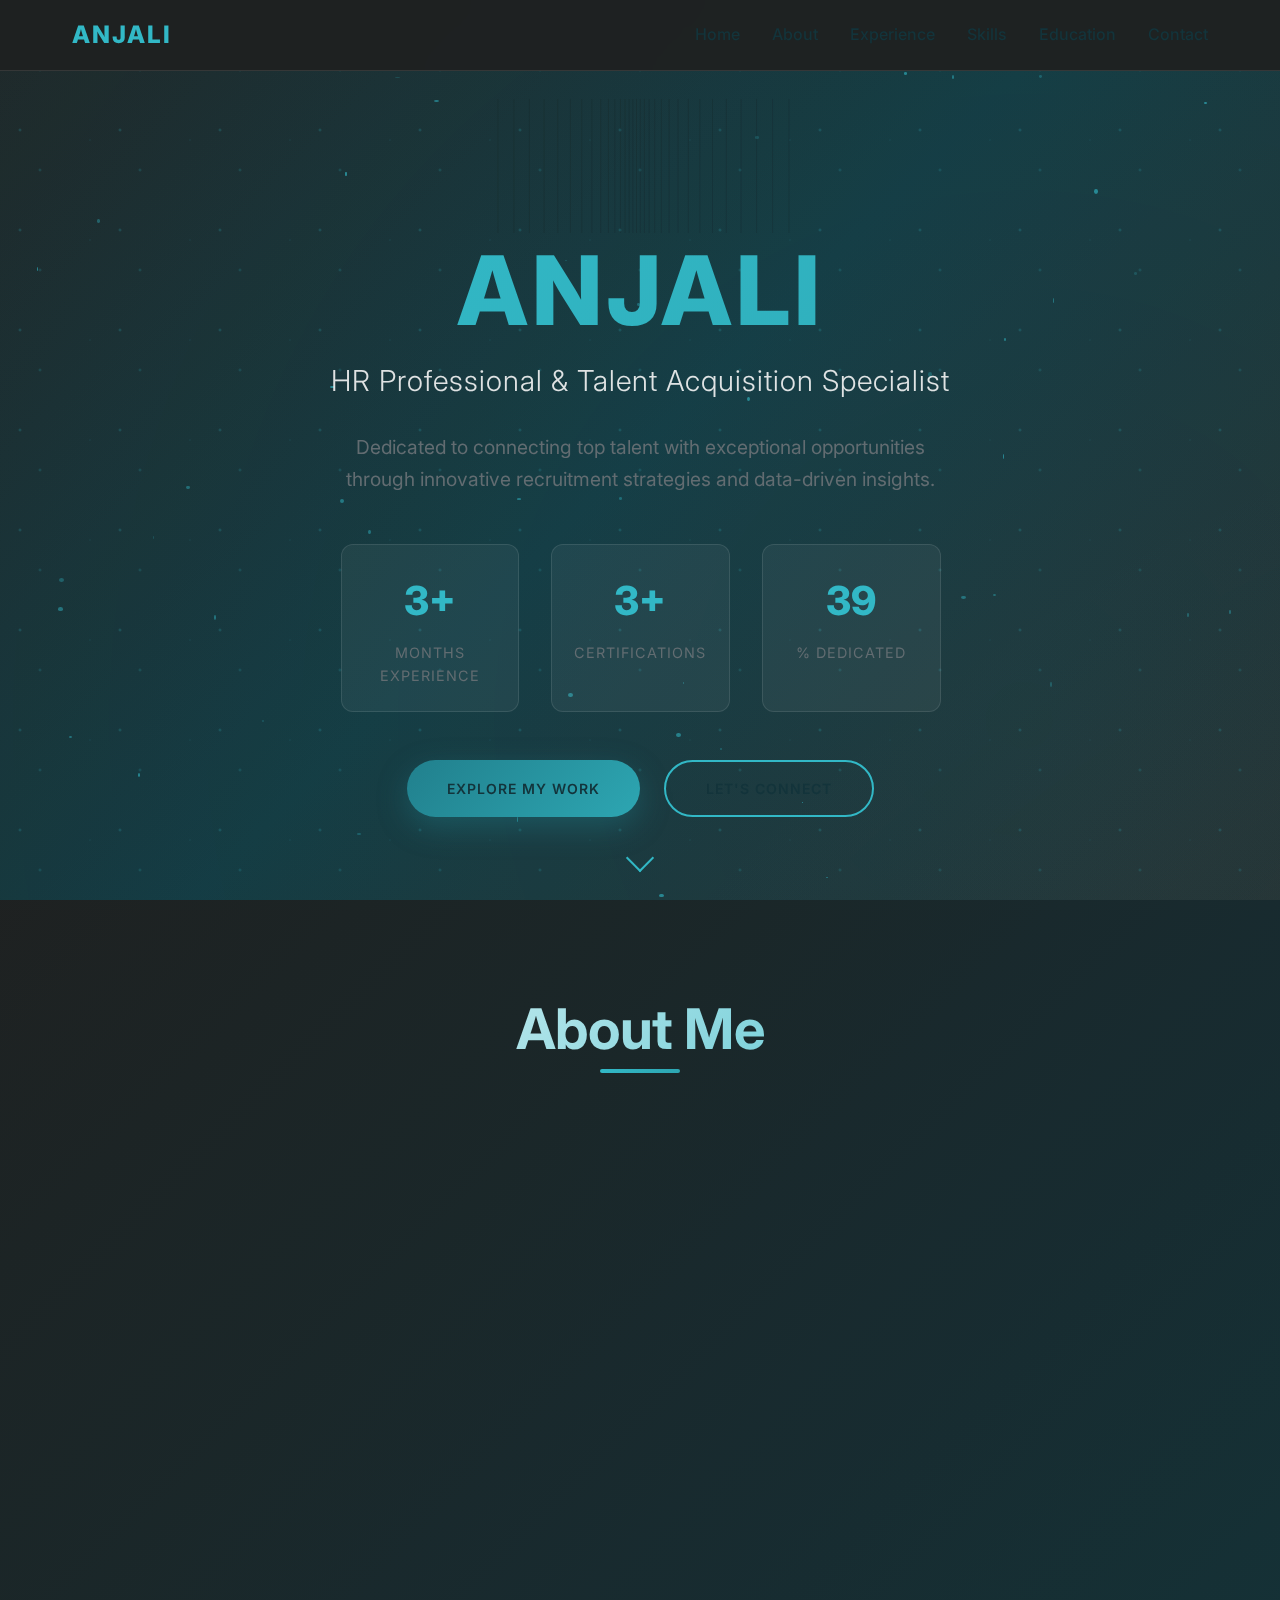
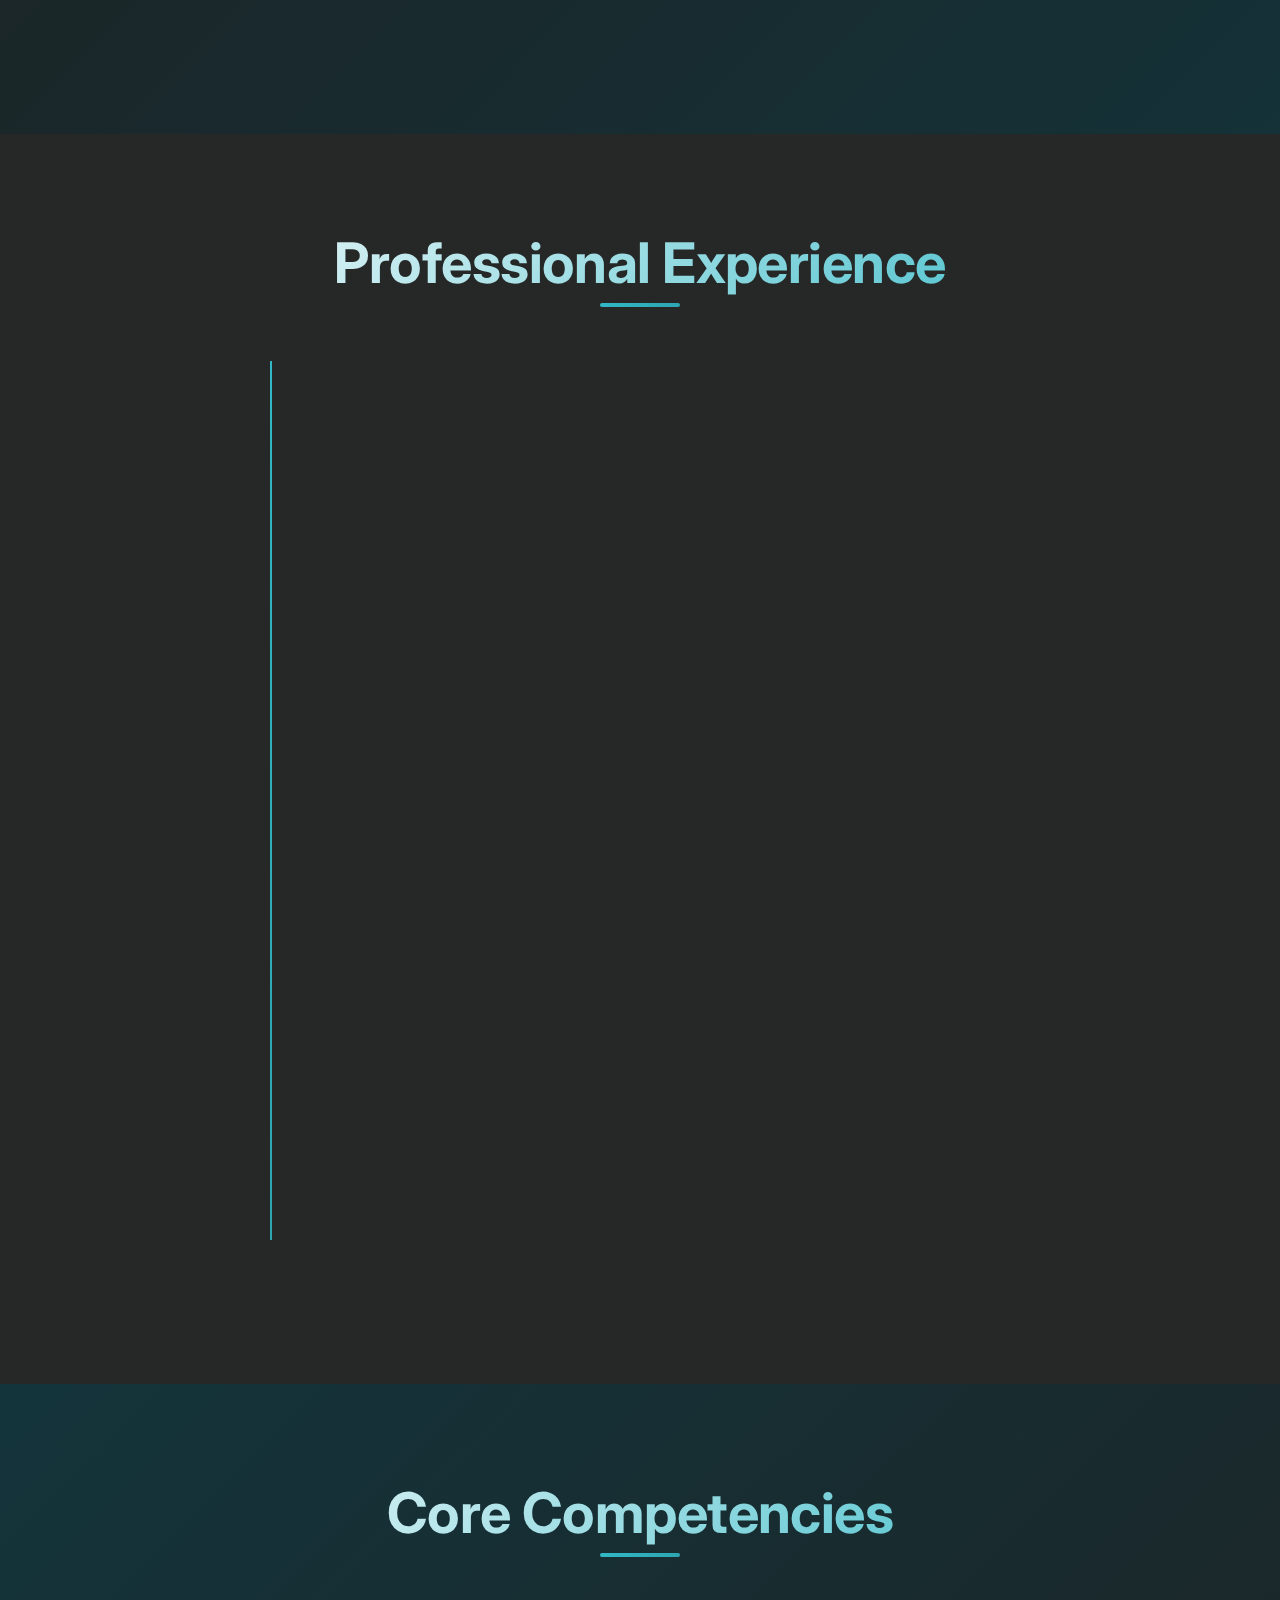
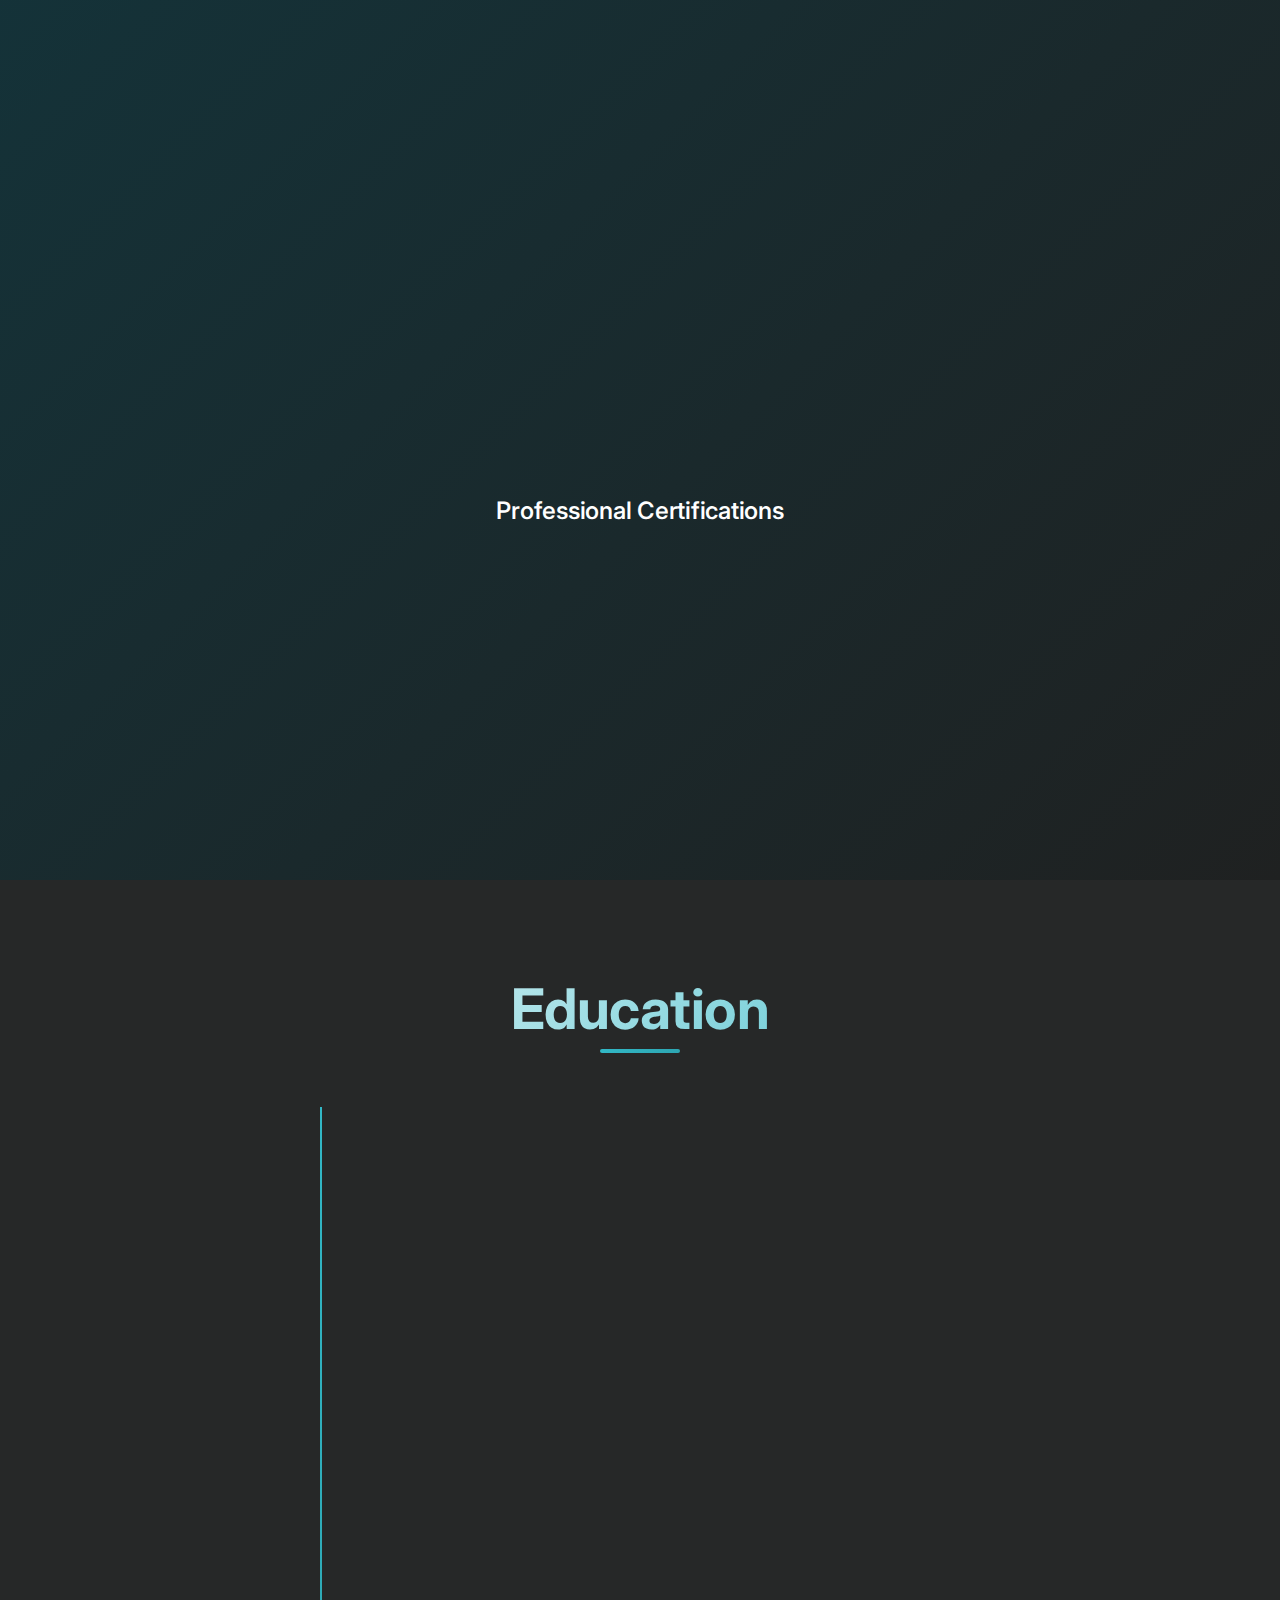
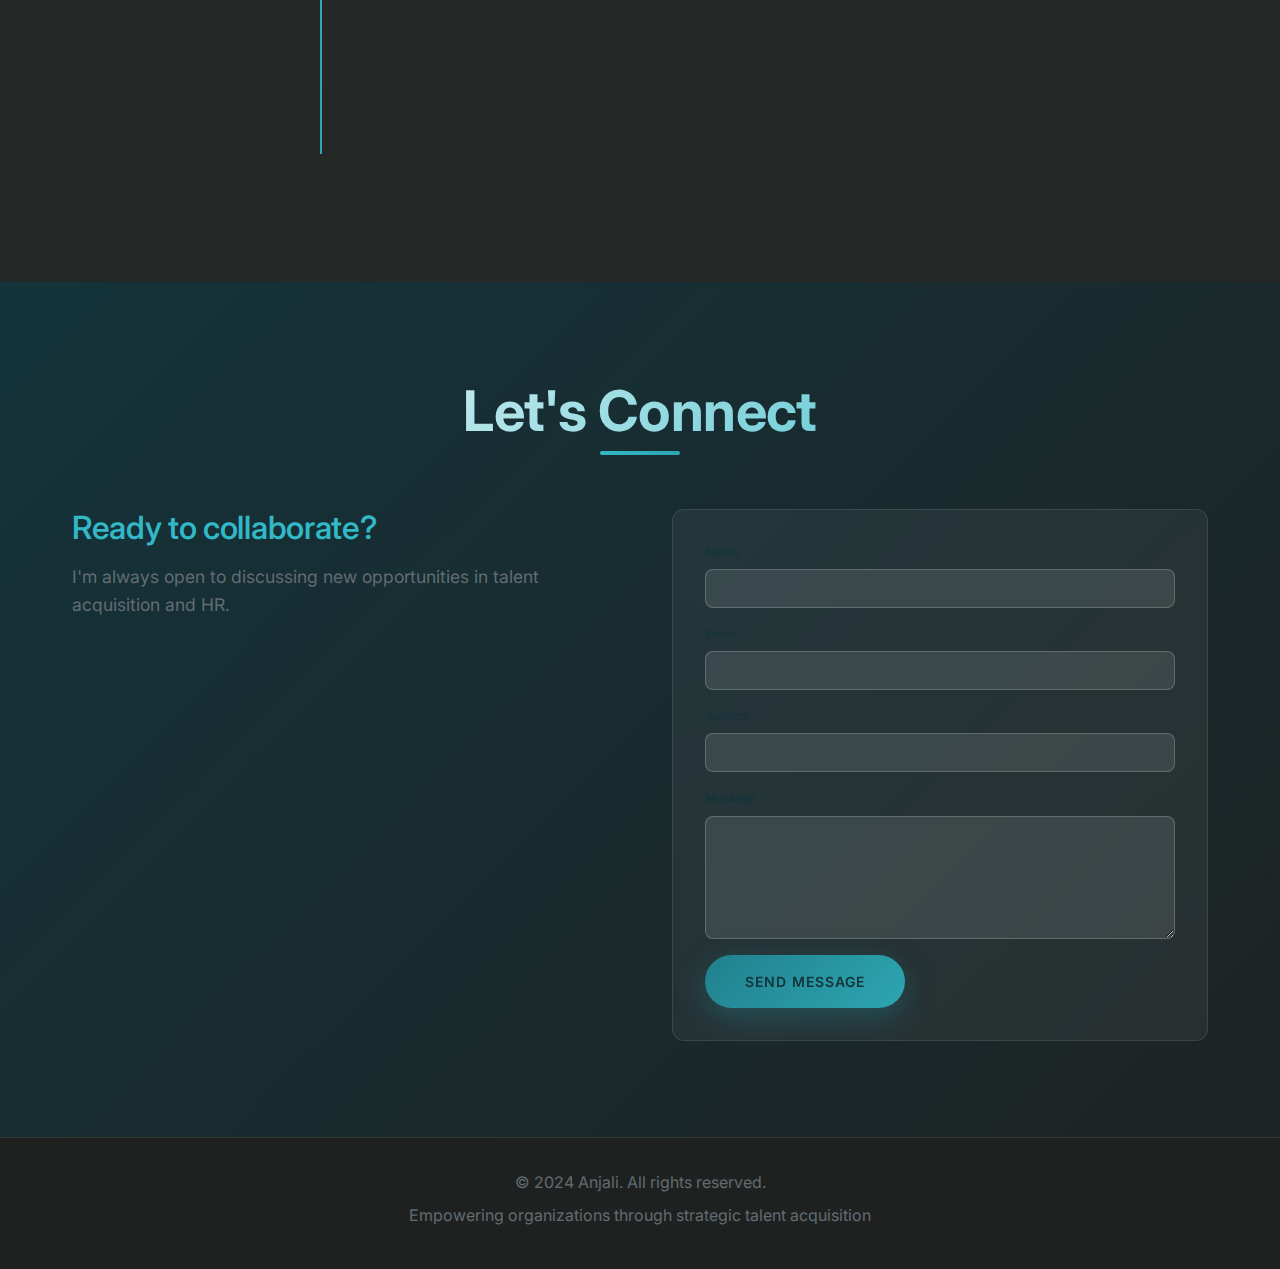
<file: index.html>
<!DOCTYPE html>
<html lang="en">
<head>
    <meta charset="UTF-8">
    <meta name="viewport" content="width=device-width, initial-scale=1.0">
    <title>ANJALI - HR Professional & Talent Acquisition Specialist</title>
    <link rel="preconnect" href="https://fonts.googleapis.com">
    <link rel="preconnect" href="https://fonts.gstatic.com" crossorigin>
    <link href="https://fonts.googleapis.com/css2?family=Inter:wght@300;400;500;600;700;800&family=Poppins:wght@300;400;500;600;700;800&display=swap" rel="stylesheet">
    <link rel="stylesheet" href="style.css">
</head>
<body>
    <!-- Navigation -->
    <nav class="nav" id="nav">
        <div class="nav-container">
            <div class="nav-logo">ANJALI</div>
            <ul class="nav-menu" id="nav-menu">
                <li><a href="#home" class="nav-link">Home</a></li>
                <li><a href="#about" class="nav-link">About</a></li>
                <li><a href="#experience" class="nav-link">Experience</a></li>
                <li><a href="#skills" class="nav-link">Skills</a></li>
                <li><a href="#education" class="nav-link">Education</a></li>
                <li><a href="#contact" class="nav-link">Contact</a></li>
            </ul>
            <div class="nav-toggle" id="nav-toggle">
                <span class="bar"></span>
                <span class="bar"></span>
                <span class="bar"></span>
            </div>
        </div>
    </nav>

    <!-- Hero Section -->
    <section id="home" class="hero">
        <div class="particles-bg"></div>
        <canvas id="waves-bg" class="waves-canvas"></canvas>
        <div class="hero-content">
            <h1 class="hero-title">
                <span class="hero-name">ANJALI</span>
                <span class="hero-subtitle">HR Professional & Talent Acquisition Specialist</span>
            </h1>
            <p class="hero-description">
                Dedicated to connecting top talent with exceptional opportunities through innovative recruitment strategies and data-driven insights.
            </p>
            <div class="hero-stats">
                <div class="stat-item">
                    <div class="stat-number" data-target="7">0</div>
                    <div class="stat-label">Months Experience</div>
                </div>
                <div class="stat-item">
                    <div class="stat-number" data-target="6">0</div>
                    <div class="stat-label">Certifications</div>
                </div>
                <div class="stat-item">
                    <div class="stat-number" data-target="100">0</div>
                    <div class="stat-label">% Dedicated</div>
                </div>
            </div>
            <div class="hero-buttons">
                <button class="btn btn-primary" id="explore-btn">
                    <span>Explore My Work</span>
                    <div class="btn-particles"></div>
                </button>
                <button class="btn btn-secondary" id="contact-btn">
                    <span>Let's Connect</span>
                </button>
            </div>
        </div>
        <div class="scroll-indicator">
            <div class="scroll-arrow"></div>
        </div>
    </section>

    <!-- About Section -->
    <section id="about" class="section about-section">
        <div class="container">
            <h2 class="section-title">About Me</h2>
            <div class="about-content">
                <div class="about-text">
                    <p class="about-summary">
                        Dedicated HR professional with 7 months of experience in talent acquisition and recruitment. 
                        Proven ability to source, interview, and select top candidates while fostering positive 
                        relationships with hiring managers. Committed to promoting diversity and inclusivity within 
                        the workplace.
                    </p>
                    <div class="about-highlights">
                        <div class="highlight-item">
                            <div class="highlight-icon">🎯</div>
                            <div class="highlight-content">
                                <h4>Strategic Recruitment</h4>
                                <p>Expert in sourcing top talent through innovative strategies</p>
                            </div>
                        </div>
                        <div class="highlight-item">
                            <div class="highlight-icon">📊</div>
                            <div class="highlight-content">
                                <h4>Data-Driven Insights</h4>
                                <p>Utilizing analytics for informed recruitment decisions</p>
                            </div>
                        </div>
                        <div class="highlight-item">
                            <div class="highlight-icon">🤝</div>
                            <div class="highlight-content">
                                <h4>Relationship Building</h4>
                                <p>Fostering strong partnerships with candidates and managers</p>
                            </div>
                        </div>
                    </div>
                </div>
            </div>
        </div>
    </section>

    <!-- Experience Section -->
    <section id="experience" class="section experience-section">
        <div class="container">
            <h2 class="section-title">Professional Experience</h2>
            <div class="timeline">
                <div class="timeline-item current">
                    <div class="timeline-marker"></div>
                    <div class="timeline-content">
                        <div class="timeline-card">
                            <div class="card-header">
                                <h3>Recruiter</h3>
                                <span class="company">Net2Source</span>
                                <span class="duration">Apr 2024 – Present</span>
                                <span class="location">Noida</span>
                                <div class="current-badge">Current Role</div>
                            </div>
                            <div class="card-body">
                                <ul class="responsibilities">
                                    <li>Sourcing and attracting candidates through various channels, including job boards, social media, and professional networks</li>
                                    <li>Screening resumes, conducting initial phone screens, and coordinating interviews with hiring managers</li>
                                    <li>Managing candidate experience and maintaining a pipeline of potential candidates for future openings</li>
                                    <li>Extending job offers, negotiating compensation packages, and conducting reference checks</li>
                                    <li>Utilizing applicant tracking systems (ATS) to manage candidate information and track recruitment metrics</li>
                                </ul>
                            </div>
                        </div>
                    </div>
                </div>
                <div class="timeline-item">
                    <div class="timeline-marker"></div>
                    <div class="timeline-content">
                        <div class="timeline-card">
                            <div class="card-header">
                                <h3>Content Developer</h3>
                                <span class="company">13Angle</span>
                                <span class="duration">Jun 2021 - Aug 2021</span>
                                <span class="location">Internship</span>
                            </div>
                            <div class="card-body">
                                <ul class="responsibilities">
                                    <li>Researching various topics to produce accurate and engaging content</li>
                                    <li>Collaborated with teams to ensure the content aligned with the company's goals and edited and proofread material to maintain quality and consistency</li>
                                </ul>
                            </div>
                        </div>
                    </div>
                </div>
            </div>
        </div>
    </section>

    <!-- Skills Section -->
    <section id="skills" class="section skills-section">
        <div class="container">
            <h2 class="section-title">Core Competencies</h2>
            <div class="skills-grid">
                <div class="skill-category">
                    <h3>HR Expertise</h3>
                    <div class="skill-items">
                        <div class="skill-item">Recruitment & Selection</div>
                        <div class="skill-item">Candidate Sourcing Strategies</div>
                        <div class="skill-item">Applicant Tracking Systems (ATS)</div>
                        <div class="skill-item">Interviewing Techniques</div>
                        <div class="skill-item">On-boarding & Training</div>
                        <div class="skill-item">Social Media Recruiting</div>
                    </div>
                </div>
                <div class="skill-category">
                    <h3>Technical Skills</h3>
                    <div class="skill-items">
                        <div class="skill-item featured">Gen-AI Professional</div>
                        <div class="skill-item">Microsoft Office</div>
                        <div class="skill-item">Data Visualization</div>
                        <div class="skill-item">Data Analysis & Reporting</div>
                    </div>
                </div>
                <div class="skill-category">
                    <h3>Soft Skills</h3>
                    <div class="skill-items">
                        <div class="skill-item">Interpersonal & Communication Skills</div>
                        <div class="skill-item">Time Management & Organization</div>
                        <div class="skill-item">Compliance & Employment Law</div>
                    </div>
                </div>
            </div>

            <!-- Certifications -->
            <div class="certifications">
                <h3>Professional Certifications</h3>
                <div class="cert-grid">
                    <div class="cert-card">
                        <div class="cert-icon">🤖</div>
                        <div class="cert-info">
                            <h4>Gen-AI</h4>
                            <p>Skill Nation</p>
                        </div>
                    </div>
                    <div class="cert-card">
                        <div class="cert-icon">📊</div>
                        <div class="cert-info">
                            <h4>Data Analytics</h4>
                            <p>IBM Developer Skills Network</p>
                        </div>
                    </div>
                    <div class="cert-card">
                        <div class="cert-icon">📈</div>
                        <div class="cert-info">
                            <h4>Tableau & PowerBI</h4>
                            <p>Learnbay</p>
                        </div>
                    </div>
                    <div class="cert-card">
                        <div class="cert-icon">🗃️</div>
                        <div class="cert-info">
                            <h4>SQL & MongoDB</h4>
                            <p>Learnbay</p>
                        </div>
                    </div>
                    <div class="cert-card">
                        <div class="cert-icon">🐍</div>
                        <div class="cert-info">
                            <h4>Python for Data Science</h4>
                            <p>Learnbay</p>
                        </div>
                    </div>
                    <div class="cert-card">
                        <div class="cert-icon">💼</div>
                        <div class="cert-info">
                            <h4>Tally Professional</h4>
                            <p>IT Vision Pvt. Ltd</p>
                        </div>
                    </div>
                </div>
            </div>
        </div>
    </section>

    <!-- Education Section -->
    <section id="education" class="section education-section">
        <div class="container">
            <h2 class="section-title">Education</h2>
            <div class="education-timeline">
                <div class="edu-item current">
                    <div class="edu-marker"></div>
                    <div class="edu-content">
                        <div class="edu-card">
                            <h3>Master of Commerce – Accounts</h3>
                            <p class="institution">Indira Gandhi National Open University</p>
                            <span class="duration">Jan 2024 – Present</span>
                            <div class="current-badge">In Progress</div>
                        </div>
                    </div>
                </div>
                <div class="edu-item">
                    <div class="edu-marker"></div>
                    <div class="edu-content">
                        <div class="edu-card">
                            <h3>Bachelor's of Commerce – Accounts</h3>
                            <p class="institution">Sachidanand Sinha College, Magadh University</p>
                            <span class="duration">2023</span>
                        </div>
                    </div>
                </div>
                <div class="edu-item">
                    <div class="edu-marker"></div>
                    <div class="edu-content">
                        <div class="edu-card">
                            <h3>Higher Secondary – Commerce</h3>
                            <p class="institution">Sachidanand Sinha College, Magadh University</p>
                            <span class="duration">2018</span>
                        </div>
                    </div>
                </div>
                <div class="edu-item">
                    <div class="edu-marker"></div>
                    <div class="edu-content">
                        <div class="edu-card">
                            <h3>Senior Secondary – CBSE</h3>
                            <p class="institution">S.D.V. Public School</p>
                            <span class="duration">2016</span>
                        </div>
                    </div>
                </div>
            </div>
        </div>
    </section>

    <!-- Contact Section -->
    <section id="contact" class="section contact-section">
        <div class="container">
            <h2 class="section-title">Let's Connect</h2>
            <div class="contact-content">
                <div class="contact-info">
                    <h3>Ready to collaborate?</h3>
                    <p>I'm always open to discussing new opportunities in talent acquisition and HR.</p>
                    <div class="contact-details">
                        <div class="contact-item">
                            <div class="contact-icon">📧</div>
                            <div class="contact-text">
                                <span>Email</span>
                                <a href="mailto:anjaliambastha2000@gmail.com">anjaliambastha2000@gmail.com</a>
                            </div>
                        </div>
                        <div class="contact-item">
                            <div class="contact-icon">📱</div>
                            <div class="contact-text">
                                <span>Phone</span>
                                <a href="tel:8709093964">8709093964</a>
                            </div>
                        </div>
                        <div class="contact-item">
                            <div class="contact-icon">💼</div>
                            <div class="contact-text">
                                <span>LinkedIn</span>
                                <a href="https://linkedin.com/in/anjali-60766b203" target="_blank">Connect with me</a>
                            </div>
                        </div>
                    </div>
                </div>
                <div class="contact-form-wrapper">
                    <form class="contact-form" id="contact-form">
                        <div class="form-group">
                            <label for="name" class="form-label">Name</label>
                            <input type="text" id="name" name="name" class="form-control" required>
                        </div>
                        <div class="form-group">
                            <label for="email" class="form-label">Email</label>
                            <input type="email" id="email" name="email" class="form-control" required>
                        </div>
                        <div class="form-group">
                            <label for="subject" class="form-label">Subject</label>
                            <input type="text" id="subject" name="subject" class="form-control" required>
                        </div>
                        <div class="form-group">
                            <label for="message" class="form-label">Message</label>
                            <textarea id="message" name="message" class="form-control" rows="5" required></textarea>
                        </div>
                        <button type="submit" class="btn btn-primary btn-full-width">
                            <span>Send Message</span>
                        </button>
                    </form>
                </div>
            </div>
        </div>
    </section>

    <!-- Footer -->
    <footer class="footer">
        <div class="container">
            <div class="footer-content">
                <p>&copy; 2024 Anjali. All rights reserved.</p>
                <p>Empowering organizations through strategic talent acquisition</p>
            </div>
        </div>
    </footer>

    <script src="app.js"></script>
</body>
</html>
</file>
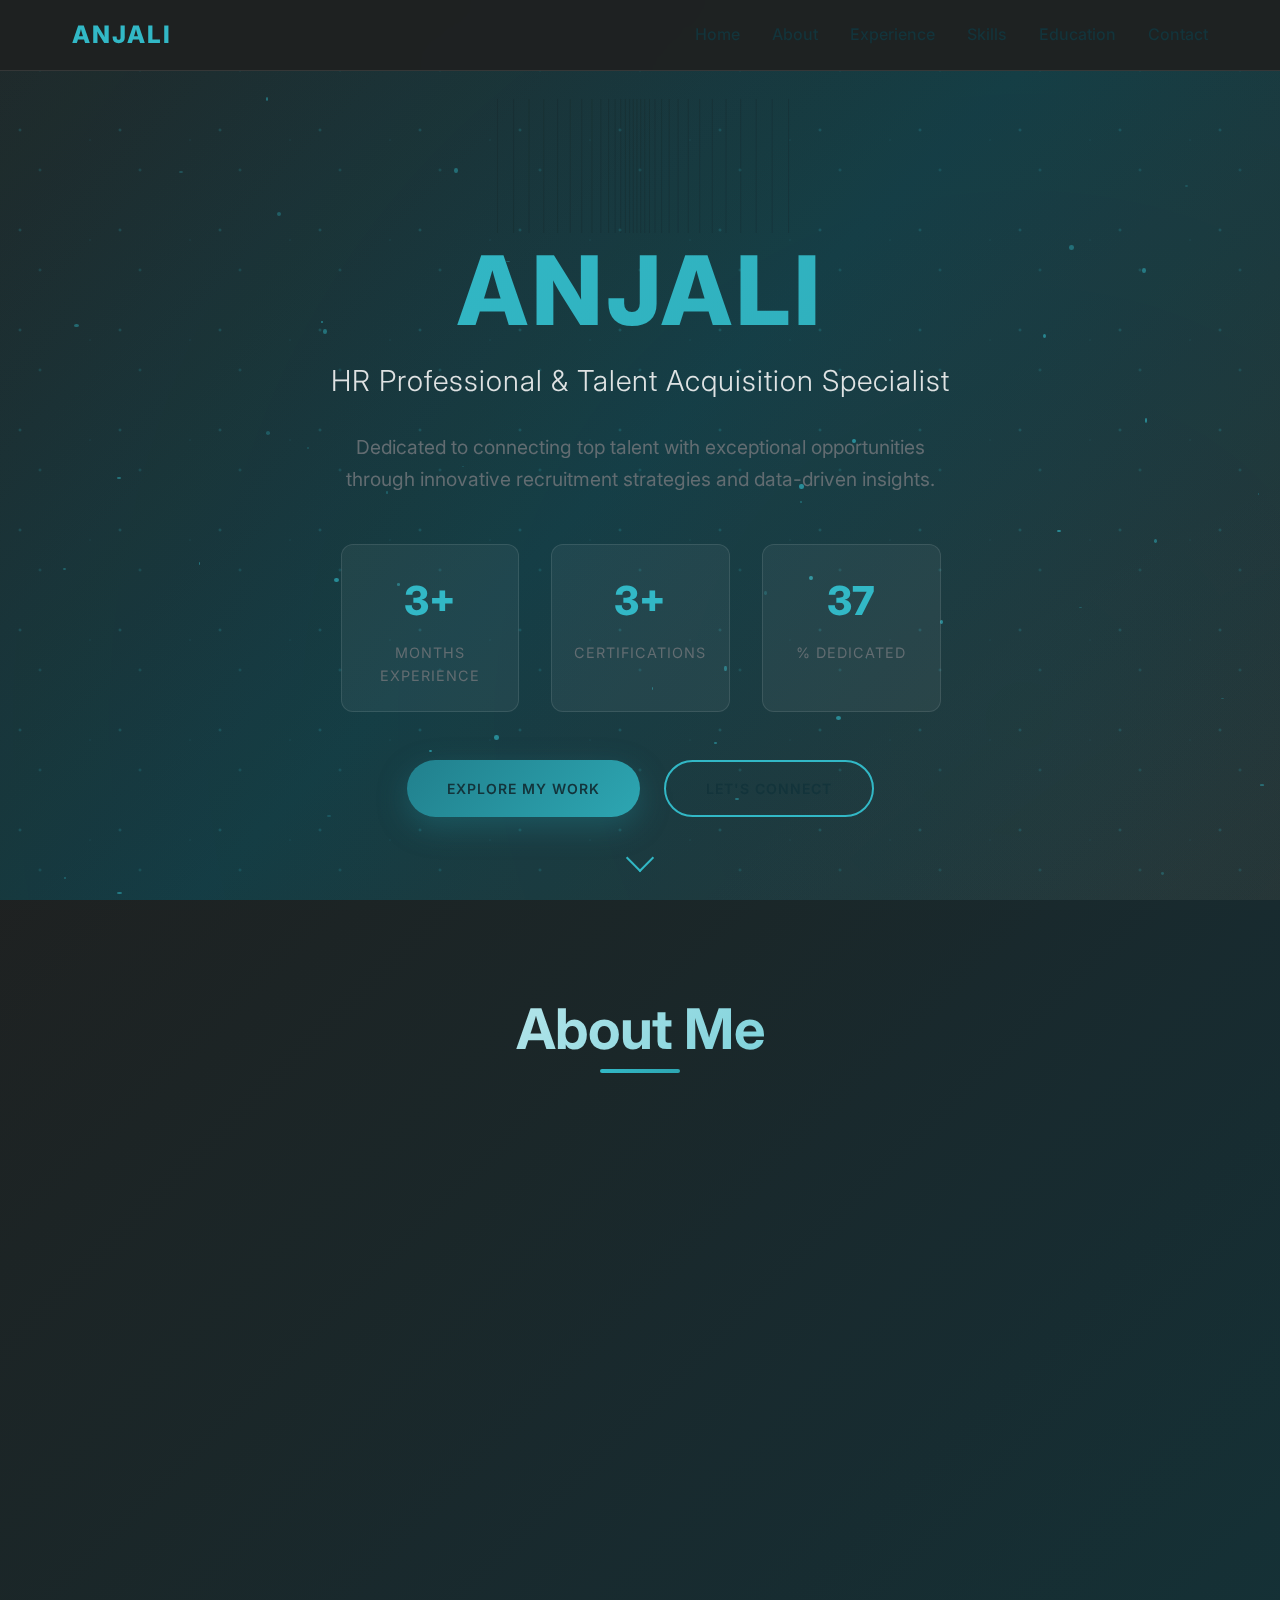
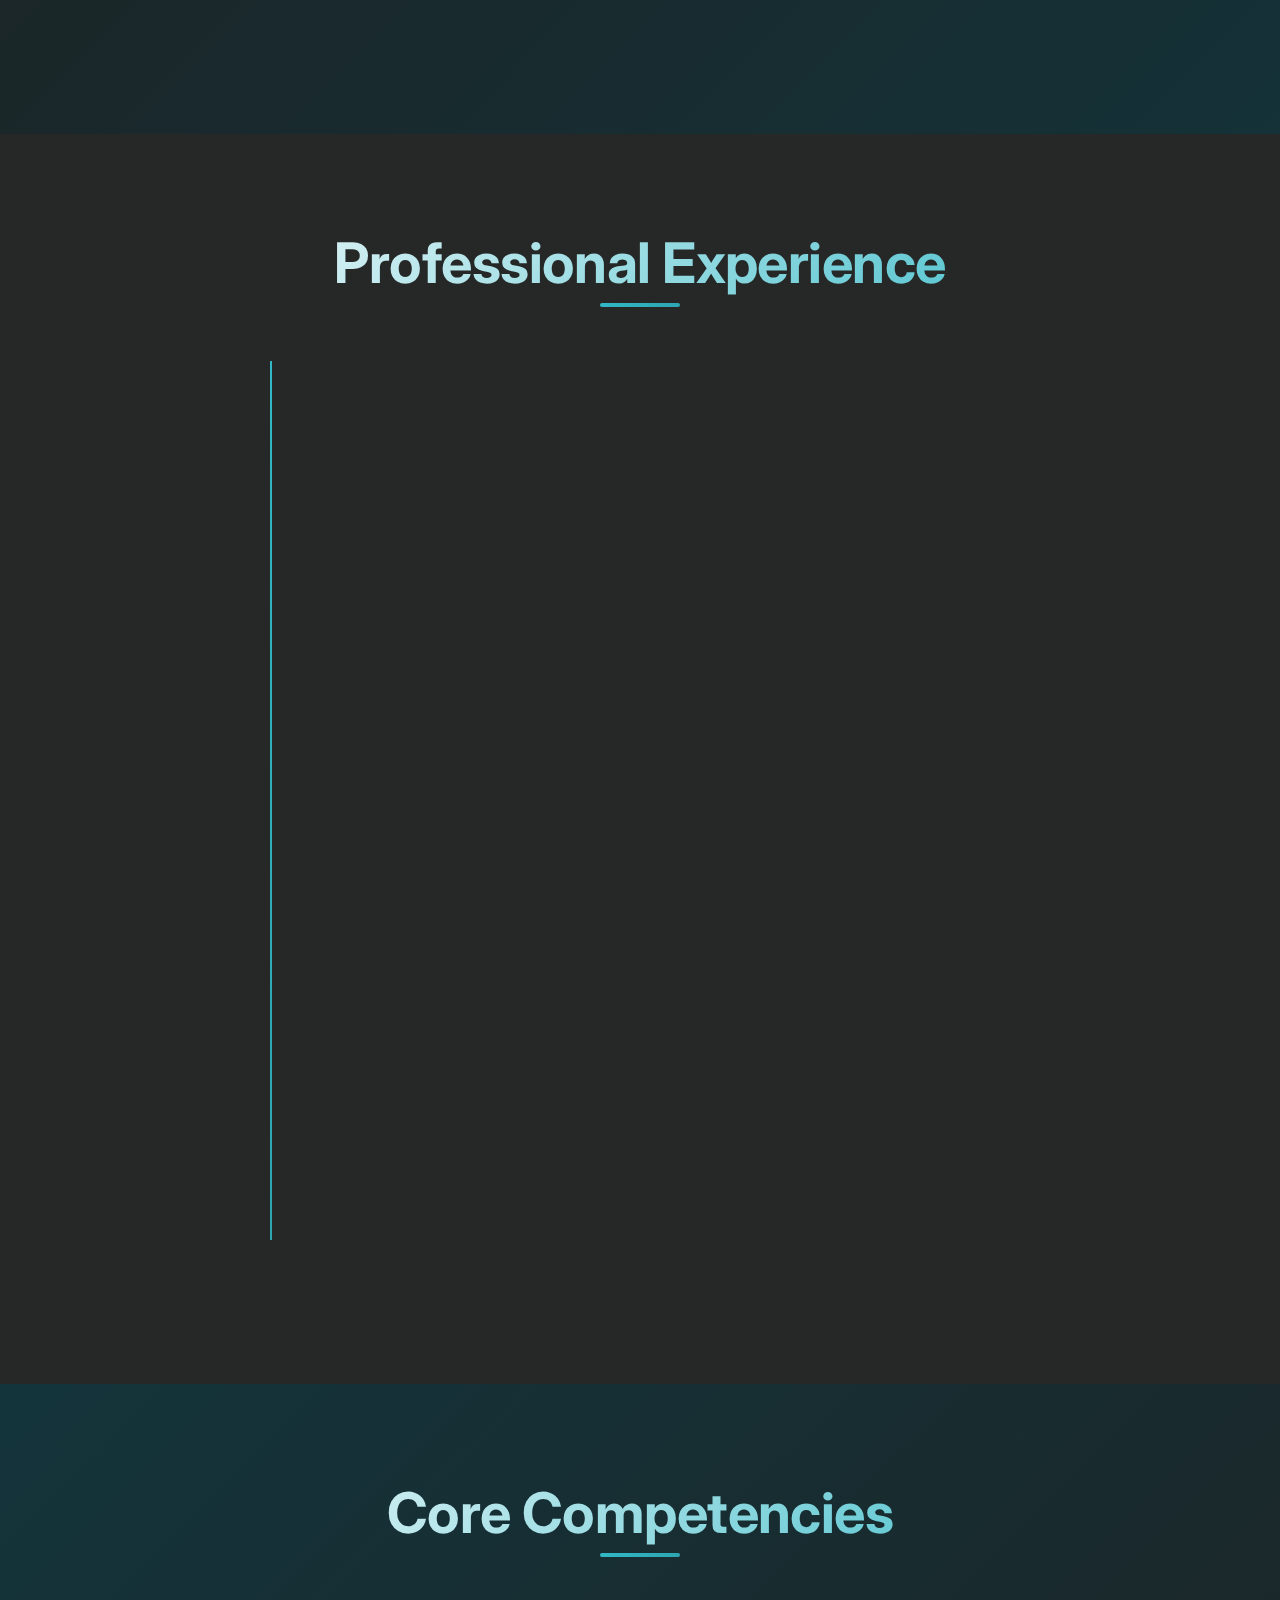
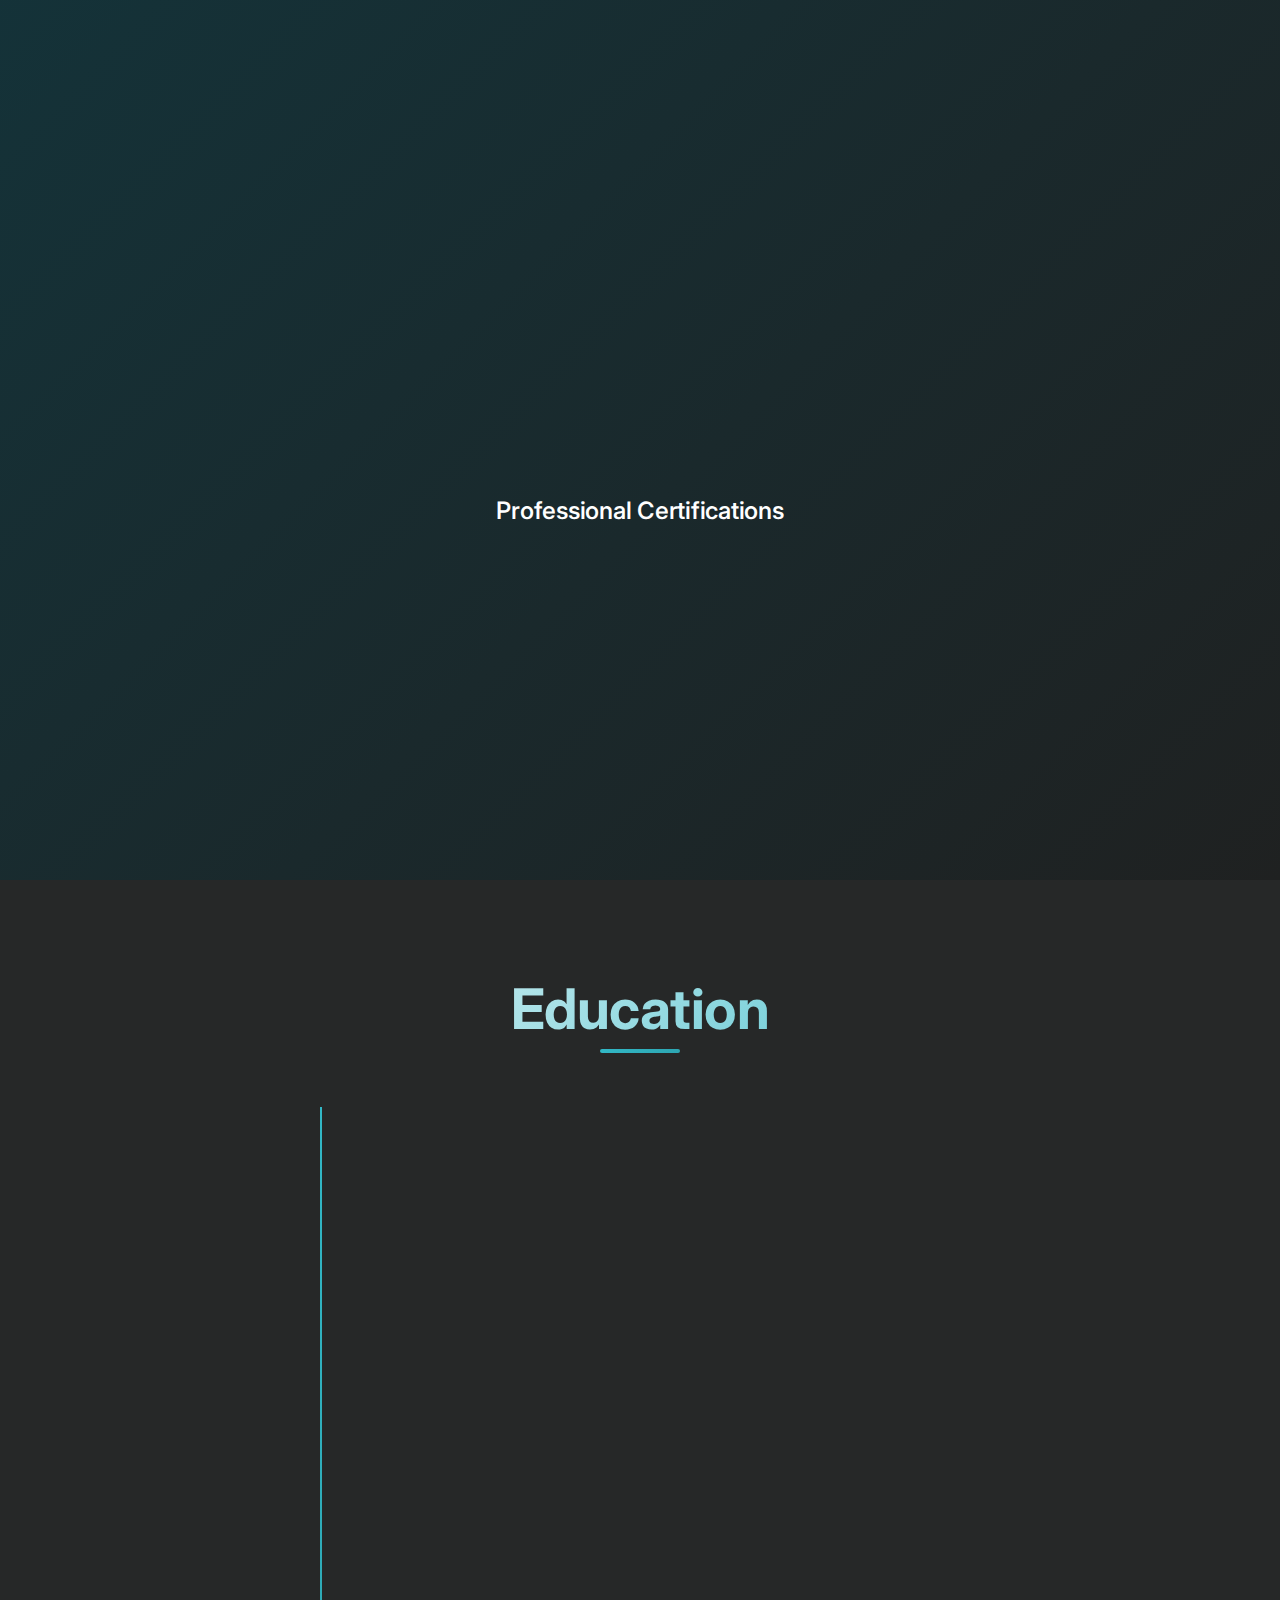
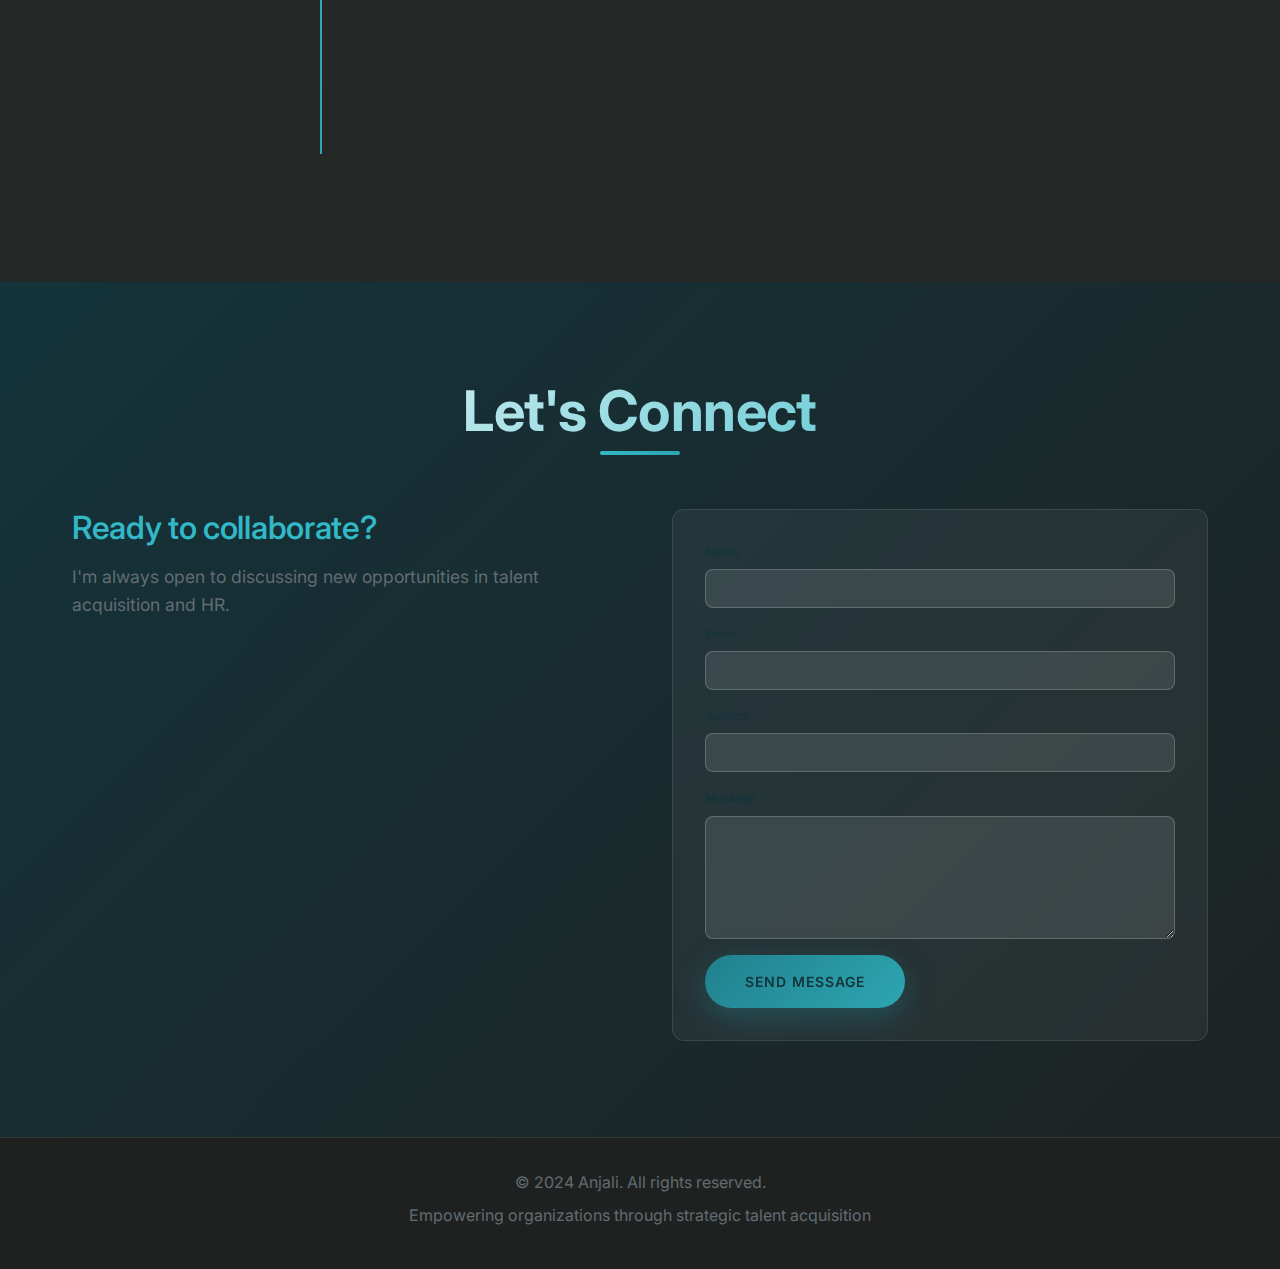
<file: Portfolio/index.html>
<!DOCTYPE html>
<html lang="en">
<head>
    <meta charset="UTF-8">
    <meta name="viewport" content="width=device-width, initial-scale=1.0">
    <title>ANJALI - HR Professional & Talent Acquisition Specialist</title>
    <link rel="preconnect" href="https://fonts.googleapis.com">
    <link rel="preconnect" href="https://fonts.gstatic.com" crossorigin>
    <link href="https://fonts.googleapis.com/css2?family=Inter:wght@300;400;500;600;700;800&family=Poppins:wght@300;400;500;600;700;800&display=swap" rel="stylesheet">
    <link rel="stylesheet" href="style.css">
</head>
<body>
    <!-- Navigation -->
    <nav class="nav" id="nav">
        <div class="nav-container">
            <div class="nav-logo">ANJALI</div>
            <ul class="nav-menu" id="nav-menu">
                <li><a href="#home" class="nav-link">Home</a></li>
                <li><a href="#about" class="nav-link">About</a></li>
                <li><a href="#experience" class="nav-link">Experience</a></li>
                <li><a href="#skills" class="nav-link">Skills</a></li>
                <li><a href="#education" class="nav-link">Education</a></li>
                <li><a href="#contact" class="nav-link">Contact</a></li>
            </ul>
            <div class="nav-toggle" id="nav-toggle">
                <span class="bar"></span>
                <span class="bar"></span>
                <span class="bar"></span>
            </div>
        </div>
    </nav>

    <!-- Hero Section -->
    <section id="home" class="hero">
        <div class="particles-bg"></div>
        <canvas id="waves-bg" class="waves-canvas"></canvas>
        <div class="hero-content">
            <h1 class="hero-title">
                <span class="hero-name">ANJALI</span>
                <span class="hero-subtitle">HR Professional & Talent Acquisition Specialist</span>
            </h1>
            <p class="hero-description">
                Dedicated to connecting top talent with exceptional opportunities through innovative recruitment strategies and data-driven insights.
            </p>
            <div class="hero-stats">
                <div class="stat-item">
                    <div class="stat-number" data-target="7">0</div>
                    <div class="stat-label">Months Experience</div>
                </div>
                <div class="stat-item">
                    <div class="stat-number" data-target="6">0</div>
                    <div class="stat-label">Certifications</div>
                </div>
                <div class="stat-item">
                    <div class="stat-number" data-target="100">0</div>
                    <div class="stat-label">% Dedicated</div>
                </div>
            </div>
            <div class="hero-buttons">
                <button class="btn btn-primary" id="explore-btn">
                    <span>Explore My Work</span>
                    <div class="btn-particles"></div>
                </button>
                <button class="btn btn-secondary" id="contact-btn">
                    <span>Let's Connect</span>
                </button>
            </div>
        </div>
        <div class="scroll-indicator">
            <div class="scroll-arrow"></div>
        </div>
    </section>

    <!-- About Section -->
    <section id="about" class="section about-section">
        <div class="container">
            <h2 class="section-title">About Me</h2>
            <div class="about-content">
                <div class="about-text">
                    <p class="about-summary">
                        Dedicated HR professional with 7 months of experience in talent acquisition and recruitment. 
                        Proven ability to source, interview, and select top candidates while fostering positive 
                        relationships with hiring managers. Committed to promoting diversity and inclusivity within 
                        the workplace.
                    </p>
                    <div class="about-highlights">
                        <div class="highlight-item">
                            <div class="highlight-icon">🎯</div>
                            <div class="highlight-content">
                                <h4>Strategic Recruitment</h4>
                                <p>Expert in sourcing top talent through innovative strategies</p>
                            </div>
                        </div>
                        <div class="highlight-item">
                            <div class="highlight-icon">📊</div>
                            <div class="highlight-content">
                                <h4>Data-Driven Insights</h4>
                                <p>Utilizing analytics for informed recruitment decisions</p>
                            </div>
                        </div>
                        <div class="highlight-item">
                            <div class="highlight-icon">🤝</div>
                            <div class="highlight-content">
                                <h4>Relationship Building</h4>
                                <p>Fostering strong partnerships with candidates and managers</p>
                            </div>
                        </div>
                    </div>
                </div>
            </div>
        </div>
    </section>

    <!-- Experience Section -->
    <section id="experience" class="section experience-section">
        <div class="container">
            <h2 class="section-title">Professional Experience</h2>
            <div class="timeline">
                <div class="timeline-item current">
                    <div class="timeline-marker"></div>
                    <div class="timeline-content">
                        <div class="timeline-card">
                            <div class="card-header">
                                <h3>Recruiter</h3>
                                <span class="company">Net2Source</span>
                                <span class="duration">Apr 2024 – Present</span>
                                <span class="location">Noida</span>
                                <div class="current-badge">Current Role</div>
                            </div>
                            <div class="card-body">
                                <ul class="responsibilities">
                                    <li>Sourcing and attracting candidates through various channels, including job boards, social media, and professional networks</li>
                                    <li>Screening resumes, conducting initial phone screens, and coordinating interviews with hiring managers</li>
                                    <li>Managing candidate experience and maintaining a pipeline of potential candidates for future openings</li>
                                    <li>Extending job offers, negotiating compensation packages, and conducting reference checks</li>
                                    <li>Utilizing applicant tracking systems (ATS) to manage candidate information and track recruitment metrics</li>
                                </ul>
                            </div>
                        </div>
                    </div>
                </div>
                <div class="timeline-item">
                    <div class="timeline-marker"></div>
                    <div class="timeline-content">
                        <div class="timeline-card">
                            <div class="card-header">
                                <h3>Content Developer</h3>
                                <span class="company">13Angle</span>
                                <span class="duration">Jun 2021 - Aug 2021</span>
                                <span class="location">Internship</span>
                            </div>
                            <div class="card-body">
                                <ul class="responsibilities">
                                    <li>Researching various topics to produce accurate and engaging content</li>
                                    <li>Collaborated with teams to ensure the content aligned with the company's goals and edited and proofread material to maintain quality and consistency</li>
                                </ul>
                            </div>
                        </div>
                    </div>
                </div>
            </div>
        </div>
    </section>

    <!-- Skills Section -->
    <section id="skills" class="section skills-section">
        <div class="container">
            <h2 class="section-title">Core Competencies</h2>
            <div class="skills-grid">
                <div class="skill-category">
                    <h3>HR Expertise</h3>
                    <div class="skill-items">
                        <div class="skill-item">Recruitment & Selection</div>
                        <div class="skill-item">Candidate Sourcing Strategies</div>
                        <div class="skill-item">Applicant Tracking Systems (ATS)</div>
                        <div class="skill-item">Interviewing Techniques</div>
                        <div class="skill-item">On-boarding & Training</div>
                        <div class="skill-item">Social Media Recruiting</div>
                    </div>
                </div>
                <div class="skill-category">
                    <h3>Technical Skills</h3>
                    <div class="skill-items">
                        <div class="skill-item featured">Gen-AI Professional</div>
                        <div class="skill-item">Microsoft Office</div>
                        <div class="skill-item">Data Visualization</div>
                        <div class="skill-item">Data Analysis & Reporting</div>
                    </div>
                </div>
                <div class="skill-category">
                    <h3>Soft Skills</h3>
                    <div class="skill-items">
                        <div class="skill-item">Interpersonal & Communication Skills</div>
                        <div class="skill-item">Time Management & Organization</div>
                        <div class="skill-item">Compliance & Employment Law</div>
                    </div>
                </div>
            </div>

            <!-- Certifications -->
            <div class="certifications">
                <h3>Professional Certifications</h3>
                <div class="cert-grid">
                    <div class="cert-card">
                        <div class="cert-icon">🤖</div>
                        <div class="cert-info">
                            <h4>Gen-AI</h4>
                            <p>Skill Nation</p>
                        </div>
                    </div>
                    <div class="cert-card">
                        <div class="cert-icon">📊</div>
                        <div class="cert-info">
                            <h4>Data Analytics</h4>
                            <p>IBM Developer Skills Network</p>
                        </div>
                    </div>
                    <div class="cert-card">
                        <div class="cert-icon">📈</div>
                        <div class="cert-info">
                            <h4>Tableau & PowerBI</h4>
                            <p>Learnbay</p>
                        </div>
                    </div>
                    <div class="cert-card">
                        <div class="cert-icon">🗃️</div>
                        <div class="cert-info">
                            <h4>SQL & MongoDB</h4>
                            <p>Learnbay</p>
                        </div>
                    </div>
                    <div class="cert-card">
                        <div class="cert-icon">🐍</div>
                        <div class="cert-info">
                            <h4>Python for Data Science</h4>
                            <p>Learnbay</p>
                        </div>
                    </div>
                    <div class="cert-card">
                        <div class="cert-icon">💼</div>
                        <div class="cert-info">
                            <h4>Tally Professional</h4>
                            <p>IT Vision Pvt. Ltd</p>
                        </div>
                    </div>
                </div>
            </div>
        </div>
    </section>

    <!-- Education Section -->
    <section id="education" class="section education-section">
        <div class="container">
            <h2 class="section-title">Education</h2>
            <div class="education-timeline">
                <div class="edu-item current">
                    <div class="edu-marker"></div>
                    <div class="edu-content">
                        <div class="edu-card">
                            <h3>Master of Commerce – Accounts</h3>
                            <p class="institution">Indira Gandhi National Open University</p>
                            <span class="duration">Jan 2024 – Present</span>
                            <div class="current-badge">In Progress</div>
                        </div>
                    </div>
                </div>
                <div class="edu-item">
                    <div class="edu-marker"></div>
                    <div class="edu-content">
                        <div class="edu-card">
                            <h3>Bachelor's of Commerce – Accounts</h3>
                            <p class="institution">Sachidanand Sinha College, Magadh University</p>
                            <span class="duration">2023</span>
                        </div>
                    </div>
                </div>
                <div class="edu-item">
                    <div class="edu-marker"></div>
                    <div class="edu-content">
                        <div class="edu-card">
                            <h3>Higher Secondary – Commerce</h3>
                            <p class="institution">Sachidanand Sinha College, Magadh University</p>
                            <span class="duration">2018</span>
                        </div>
                    </div>
                </div>
                <div class="edu-item">
                    <div class="edu-marker"></div>
                    <div class="edu-content">
                        <div class="edu-card">
                            <h3>Senior Secondary – CBSE</h3>
                            <p class="institution">S.D.V. Public School</p>
                            <span class="duration">2016</span>
                        </div>
                    </div>
                </div>
            </div>
        </div>
    </section>

    <!-- Contact Section -->
    <section id="contact" class="section contact-section">
        <div class="container">
            <h2 class="section-title">Let's Connect</h2>
            <div class="contact-content">
                <div class="contact-info">
                    <h3>Ready to collaborate?</h3>
                    <p>I'm always open to discussing new opportunities in talent acquisition and HR.</p>
                    <div class="contact-details">
                        <div class="contact-item">
                            <div class="contact-icon">📧</div>
                            <div class="contact-text">
                                <span>Email</span>
                                <a href="mailto:anjaliambastha2000@gmail.com">anjaliambastha2000@gmail.com</a>
                            </div>
                        </div>
                        <div class="contact-item">
                            <div class="contact-icon">📱</div>
                            <div class="contact-text">
                                <span>Phone</span>
                                <a href="tel:8709093964">8709093964</a>
                            </div>
                        </div>
                        <div class="contact-item">
                            <div class="contact-icon">💼</div>
                            <div class="contact-text">
                                <span>LinkedIn</span>
                                <a href="https://linkedin.com/in/anjali-60766b203" target="_blank">Connect with me</a>
                            </div>
                        </div>
                    </div>
                </div>
                <div class="contact-form-wrapper">
                    <form class="contact-form" id="contact-form">
                        <div class="form-group">
                            <label for="name" class="form-label">Name</label>
                            <input type="text" id="name" name="name" class="form-control" required>
                        </div>
                        <div class="form-group">
                            <label for="email" class="form-label">Email</label>
                            <input type="email" id="email" name="email" class="form-control" required>
                        </div>
                        <div class="form-group">
                            <label for="subject" class="form-label">Subject</label>
                            <input type="text" id="subject" name="subject" class="form-control" required>
                        </div>
                        <div class="form-group">
                            <label for="message" class="form-label">Message</label>
                            <textarea id="message" name="message" class="form-control" rows="5" required></textarea>
                        </div>
                        <button type="submit" class="btn btn-primary btn-full-width">
                            <span>Send Message</span>
                        </button>
                    </form>
                </div>
            </div>
        </div>
    </section>

    <!-- Footer -->
    <footer class="footer">
        <div class="container">
            <div class="footer-content">
                <p>&copy; 2024 Anjali. All rights reserved.</p>
                <p>Empowering organizations through strategic talent acquisition</p>
            </div>
        </div>
    </footer>

    <script src="app.js"></script>
</body>
</html>
</file>
<file: style.css>
:root {
  /* Primitive Color Tokens */
  --color-white: rgba(255, 255, 255, 1);
  --color-black: rgba(0, 0, 0, 1);
  --color-cream-50: rgba(252, 252, 249, 1);
  --color-cream-100: rgba(255, 255, 253, 1);
  --color-gray-200: rgba(245, 245, 245, 1);
  --color-gray-300: rgba(167, 169, 169, 1);
  --color-gray-400: rgba(119, 124, 124, 1);
  --color-slate-500: rgba(98, 108, 113, 1);
  --color-brown-600: rgba(94, 82, 64, 1);
  --color-charcoal-700: rgba(31, 33, 33, 1);
  --color-charcoal-800: rgba(38, 40, 40, 1);
  --color-slate-900: rgba(19, 52, 59, 1);
  --color-teal-300: rgba(50, 184, 198, 1);
  --color-teal-400: rgba(45, 166, 178, 1);
  --color-teal-500: rgba(33, 128, 141, 1);
  --color-teal-600: rgba(29, 116, 128, 1);
  --color-teal-700: rgba(26, 104, 115, 1);
  --color-teal-800: rgba(41, 150, 161, 1);
  --color-red-400: rgba(255, 84, 89, 1);
  --color-red-500: rgba(192, 21, 47, 1);
  --color-orange-400: rgba(230, 129, 97, 1);
  --color-orange-500: rgba(168, 75, 47, 1);

  /* RGB versions for opacity control */
  --color-brown-600-rgb: 94, 82, 64;
  --color-teal-500-rgb: 33, 128, 141;
  --color-slate-900-rgb: 19, 52, 59;
  --color-slate-500-rgb: 98, 108, 113;
  --color-red-500-rgb: 192, 21, 47;
  --color-red-400-rgb: 255, 84, 89;
  --color-orange-500-rgb: 168, 75, 47;
  --color-orange-400-rgb: 230, 129, 97;

  /* Background color tokens (Light Mode) */
  --color-bg-1: rgba(59, 130, 246, 0.08); /* Light blue */
  --color-bg-2: rgba(245, 158, 11, 0.08); /* Light yellow */
  --color-bg-3: rgba(34, 197, 94, 0.08); /* Light green */
  --color-bg-4: rgba(239, 68, 68, 0.08); /* Light red */
  --color-bg-5: rgba(147, 51, 234, 0.08); /* Light purple */
  --color-bg-6: rgba(249, 115, 22, 0.08); /* Light orange */
  --color-bg-7: rgba(236, 72, 153, 0.08); /* Light pink */
  --color-bg-8: rgba(6, 182, 212, 0.08); /* Light cyan */

  /* Semantic Color Tokens (Light Mode) */
  --color-background: var(--color-cream-50);
  --color-surface: var(--color-cream-100);
  --color-text: var(--color-slate-900);
  --color-text-secondary: var(--color-slate-500);
  --color-primary: var(--color-teal-500);
  --color-primary-hover: var(--color-teal-600);
  --color-primary-active: var(--color-teal-700);
  --color-secondary: rgba(var(--color-brown-600-rgb), 0.12);
  --color-secondary-hover: rgba(var(--color-brown-600-rgb), 0.2);
  --color-secondary-active: rgba(var(--color-brown-600-rgb), 0.25);
  --color-border: rgba(var(--color-brown-600-rgb), 0.2);
  --color-btn-primary-text: var(--color-cream-50);
  --color-card-border: rgba(var(--color-brown-600-rgb), 0.12);
  --color-card-border-inner: rgba(var(--color-brown-600-rgb), 0.12);
  --color-error: var(--color-red-500);
  --color-success: var(--color-teal-500);
  --color-warning: var(--color-orange-500);
  --color-info: var(--color-slate-500);
  --color-focus-ring: rgba(var(--color-teal-500-rgb), 0.4);
  --color-select-caret: rgba(var(--color-slate-900-rgb), 0.8);

  /* Common style patterns */
  --focus-ring: 0 0 0 3px var(--color-focus-ring);
  --focus-outline: 2px solid var(--color-primary);
  --status-bg-opacity: 0.15;
  --status-border-opacity: 0.25;
  --select-caret-light: url("data:image/svg+xml,%3Csvg xmlns='http://www.w3.org/2000/svg' width='16' height='16' viewBox='0 0 24 24' fill='none' stroke='%23134252' stroke-width='2' stroke-linecap='round' stroke-linejoin='round'%3E%3Cpolyline points='6 9 12 15 18 9'%3E%3C/polyline%3E%3C/svg%3E");
  --select-caret-dark: url("data:image/svg+xml,%3Csvg xmlns='http://www.w3.org/2000/svg' width='16' height='16' viewBox='0 0 24 24' fill='none' stroke='%23f5f5f5' stroke-width='2' stroke-linecap='round' stroke-linejoin='round'%3E%3Cpolyline points='6 9 12 15 18 9'%3E%3C/polyline%3E%3C/svg%3E");

  /* RGB versions for opacity control */
  --color-success-rgb: 33, 128, 141;
  --color-error-rgb: 192, 21, 47;
  --color-warning-rgb: 168, 75, 47;
  --color-info-rgb: 98, 108, 113;

  /* Typography */
  --font-family-base: "FKGroteskNeue", "Geist", "Inter", -apple-system,
    BlinkMacSystemFont, "Segoe UI", Roboto, sans-serif;
  --font-family-mono: "Berkeley Mono", ui-monospace, SFMono-Regular, Menlo,
    Monaco, Consolas, monospace;
  --font-size-xs: 11px;
  --font-size-sm: 12px;
  --font-size-base: 14px;
  --font-size-md: 14px;
  --font-size-lg: 16px;
  --font-size-xl: 18px;
  --font-size-2xl: 20px;
  --font-size-3xl: 24px;
  --font-size-4xl: 30px;
  --font-weight-normal: 400;
  --font-weight-medium: 500;
  --font-weight-semibold: 550;
  --font-weight-bold: 600;
  --line-height-tight: 1.2;
  --line-height-normal: 1.5;
  --letter-spacing-tight: -0.01em;

  /* Spacing */
  --space-0: 0;
  --space-1: 1px;
  --space-2: 2px;
  --space-4: 4px;
  --space-6: 6px;
  --space-8: 8px;
  --space-10: 10px;
  --space-12: 12px;
  --space-16: 16px;
  --space-20: 20px;
  --space-24: 24px;
  --space-32: 32px;

  /* Border Radius */
  --radius-sm: 6px;
  --radius-base: 8px;
  --radius-md: 10px;
  --radius-lg: 12px;
  --radius-full: 9999px;

  /* Shadows */
  --shadow-xs: 0 1px 2px rgba(0, 0, 0, 0.02);
  --shadow-sm: 0 1px 3px rgba(0, 0, 0, 0.04), 0 1px 2px rgba(0, 0, 0, 0.02);
  --shadow-md: 0 4px 6px -1px rgba(0, 0, 0, 0.04),
    0 2px 4px -1px rgba(0, 0, 0, 0.02);
  --shadow-lg: 0 10px 15px -3px rgba(0, 0, 0, 0.04),
    0 4px 6px -2px rgba(0, 0, 0, 0.02);
  --shadow-inset-sm: inset 0 1px 0 rgba(255, 255, 255, 0.15),
    inset 0 -1px 0 rgba(0, 0, 0, 0.03);

  /* Animation */
  --duration-fast: 150ms;
  --duration-normal: 250ms;
  --ease-standard: cubic-bezier(0.16, 1, 0.3, 1);

  /* Layout */
  --container-sm: 640px;
  --container-md: 768px;
  --container-lg: 1024px;
  --container-xl: 1280px;
}

/* Dark mode colors */
@media (prefers-color-scheme: dark) {
  :root {
    /* RGB versions for opacity control (Dark Mode) */
    --color-gray-400-rgb: 119, 124, 124;
    --color-teal-300-rgb: 50, 184, 198;
    --color-gray-300-rgb: 167, 169, 169;
    --color-gray-200-rgb: 245, 245, 245;

    /* Background color tokens (Dark Mode) */
    --color-bg-1: rgba(29, 78, 216, 0.15); /* Dark blue */
    --color-bg-2: rgba(180, 83, 9, 0.15); /* Dark yellow */
    --color-bg-3: rgba(21, 128, 61, 0.15); /* Dark green */
    --color-bg-4: rgba(185, 28, 28, 0.15); /* Dark red */
    --color-bg-5: rgba(107, 33, 168, 0.15); /* Dark purple */
    --color-bg-6: rgba(194, 65, 12, 0.15); /* Dark orange */
    --color-bg-7: rgba(190, 24, 93, 0.15); /* Dark pink */
    --color-bg-8: rgba(8, 145, 178, 0.15); /* Dark cyan */
    
    /* Semantic Color Tokens (Dark Mode) */
    --color-background: var(--color-charcoal-700);
    --color-surface: var(--color-charcoal-800);
    --color-text: var(--color-gray-200);
    --color-text-secondary: rgba(var(--color-gray-300-rgb), 0.7);
    --color-primary: var(--color-teal-300);
    --color-primary-hover: var(--color-teal-400);
    --color-primary-active: var(--color-teal-800);
    --color-secondary: rgba(var(--color-gray-400-rgb), 0.15);
    --color-secondary-hover: rgba(var(--color-gray-400-rgb), 0.25);
    --color-secondary-active: rgba(var(--color-gray-400-rgb), 0.3);
    --color-border: rgba(var(--color-gray-400-rgb), 0.3);
    --color-error: var(--color-red-400);
    --color-success: var(--color-teal-300);
    --color-warning: var(--color-orange-400);
    --color-info: var(--color-gray-300);
    --color-focus-ring: rgba(var(--color-teal-300-rgb), 0.4);
    --color-btn-primary-text: var(--color-slate-900);
    --color-card-border: rgba(var(--color-gray-400-rgb), 0.2);
    --color-card-border-inner: rgba(var(--color-gray-400-rgb), 0.15);
    --shadow-inset-sm: inset 0 1px 0 rgba(255, 255, 255, 0.1),
      inset 0 -1px 0 rgba(0, 0, 0, 0.15);
    --button-border-secondary: rgba(var(--color-gray-400-rgb), 0.2);
    --color-border-secondary: rgba(var(--color-gray-400-rgb), 0.2);
    --color-select-caret: rgba(var(--color-gray-200-rgb), 0.8);

    /* Common style patterns - updated for dark mode */
    --focus-ring: 0 0 0 3px var(--color-focus-ring);
    --focus-outline: 2px solid var(--color-primary);
    --status-bg-opacity: 0.15;
    --status-border-opacity: 0.25;
    --select-caret-light: url("data:image/svg+xml,%3Csvg xmlns='http://www.w3.org/2000/svg' width='16' height='16' viewBox='0 0 24 24' fill='none' stroke='%23134252' stroke-width='2' stroke-linecap='round' stroke-linejoin='round'%3E%3Cpolyline points='6 9 12 15 18 9'%3E%3C/polyline%3E%3C/svg%3E");
    --select-caret-dark: url("data:image/svg+xml,%3Csvg xmlns='http://www.w3.org/2000/svg' width='16' height='16' viewBox='0 0 24 24' fill='none' stroke='%23f5f5f5' stroke-width='2' stroke-linecap='round' stroke-linejoin='round'%3E%3Cpolyline points='6 9 12 15 18 9'%3E%3C/polyline%3E%3C/svg%3E");

    /* RGB versions for dark mode */
    --color-success-rgb: var(--color-teal-300-rgb);
    --color-error-rgb: var(--color-red-400-rgb);
    --color-warning-rgb: var(--color-orange-400-rgb);
    --color-info-rgb: var(--color-gray-300-rgb);
  }
}

/* Data attribute for manual theme switching */
[data-color-scheme="dark"] {
  /* RGB versions for opacity control (dark mode) */
  --color-gray-400-rgb: 119, 124, 124;
  --color-teal-300-rgb: 50, 184, 198;
  --color-gray-300-rgb: 167, 169, 169;
  --color-gray-200-rgb: 245, 245, 245;

  /* Colorful background palette - Dark Mode */
  --color-bg-1: rgba(29, 78, 216, 0.15); /* Dark blue */
  --color-bg-2: rgba(180, 83, 9, 0.15); /* Dark yellow */
  --color-bg-3: rgba(21, 128, 61, 0.15); /* Dark green */
  --color-bg-4: rgba(185, 28, 28, 0.15); /* Dark red */
  --color-bg-5: rgba(107, 33, 168, 0.15); /* Dark purple */
  --color-bg-6: rgba(194, 65, 12, 0.15); /* Dark orange */
  --color-bg-7: rgba(190, 24, 93, 0.15); /* Dark pink */
  --color-bg-8: rgba(8, 145, 178, 0.15); /* Dark cyan */
  
  /* Semantic Color Tokens (Dark Mode) */
  --color-background: var(--color-charcoal-700);
  --color-surface: var(--color-charcoal-800);
  --color-text: var(--color-gray-200);
  --color-text-secondary: rgba(var(--color-gray-300-rgb), 0.7);
  --color-primary: var(--color-teal-300);
  --color-primary-hover: var(--color-teal-400);
  --color-primary-active: var(--color-teal-800);
  --color-secondary: rgba(var(--color-gray-400-rgb), 0.15);
  --color-secondary-hover: rgba(var(--color-gray-400-rgb), 0.25);
  --color-secondary-active: rgba(var(--color-gray-400-rgb), 0.3);
  --color-border: rgba(var(--color-gray-400-rgb), 0.3);
  --color-error: var(--color-red-400);
  --color-success: var(--color-teal-300);
  --color-warning: var(--color-orange-400);
  --color-info: var(--color-gray-300);
  --color-focus-ring: rgba(var(--color-teal-300-rgb), 0.4);
  --color-btn-primary-text: var(--color-slate-900);
  --color-card-border: rgba(var(--color-gray-400-rgb), 0.15);
  --color-card-border-inner: rgba(var(--color-gray-400-rgb), 0.15);
  --shadow-inset-sm: inset 0 1px 0 rgba(255, 255, 255, 0.1),
    inset 0 -1px 0 rgba(0, 0, 0, 0.15);
  --color-border-secondary: rgba(var(--color-gray-400-rgb), 0.2);
  --color-select-caret: rgba(var(--color-gray-200-rgb), 0.8);

  /* Common style patterns - updated for dark mode */
  --focus-ring: 0 0 0 3px var(--color-focus-ring);
  --focus-outline: 2px solid var(--color-primary);
  --status-bg-opacity: 0.15;
  --status-border-opacity: 0.25;
  --select-caret-light: url("data:image/svg+xml,%3Csvg xmlns='http://www.w3.org/2000/svg' width='16' height='16' viewBox='0 0 24 24' fill='none' stroke='%23134252' stroke-width='2' stroke-linecap='round' stroke-linejoin='round'%3E%3Cpolyline points='6 9 12 15 18 9'%3E%3C/polyline%3E%3C/svg%3E");
  --select-caret-dark: url("data:image/svg+xml,%3Csvg xmlns='http://www.w3.org/2000/svg' width='16' height='16' viewBox='0 0 24 24' fill='none' stroke='%23f5f5f5' stroke-width='2' stroke-linecap='round' stroke-linejoin='round'%3E%3Cpolyline points='6 9 12 15 18 9'%3E%3C/polyline%3E%3C/svg%3E");

  /* RGB versions for dark mode */
  --color-success-rgb: var(--color-teal-300-rgb);
  --color-error-rgb: var(--color-red-400-rgb);
  --color-warning-rgb: var(--color-orange-400-rgb);
  --color-info-rgb: var(--color-gray-300-rgb);
}

[data-color-scheme="light"] {
  /* RGB versions for opacity control (light mode) */
  --color-brown-600-rgb: 94, 82, 64;
  --color-teal-500-rgb: 33, 128, 141;
  --color-slate-900-rgb: 19, 52, 59;
  
  /* Semantic Color Tokens (Light Mode) */
  --color-background: var(--color-cream-50);
  --color-surface: var(--color-cream-100);
  --color-text: var(--color-slate-900);
  --color-text-secondary: var(--color-slate-500);
  --color-primary: var(--color-teal-500);
  --color-primary-hover: var(--color-teal-600);
  --color-primary-active: var(--color-teal-700);
  --color-secondary: rgba(var(--color-brown-600-rgb), 0.12);
  --color-secondary-hover: rgba(var(--color-brown-600-rgb), 0.2);
  --color-secondary-active: rgba(var(--color-brown-600-rgb), 0.25);
  --color-border: rgba(var(--color-brown-600-rgb), 0.2);
  --color-btn-primary-text: var(--color-cream-50);
  --color-card-border: rgba(var(--color-brown-600-rgb), 0.12);
  --color-card-border-inner: rgba(var(--color-brown-600-rgb), 0.12);
  --color-error: var(--color-red-500);
  --color-success: var(--color-teal-500);
  --color-warning: var(--color-orange-500);
  --color-info: var(--color-slate-500);
  --color-focus-ring: rgba(var(--color-teal-500-rgb), 0.4);

  /* RGB versions for light mode */
  --color-success-rgb: var(--color-teal-500-rgb);
  --color-error-rgb: var(--color-red-500-rgb);
  --color-warning-rgb: var(--color-orange-500-rgb);
  --color-info-rgb: var(--color-slate-500-rgb);
}

/* Base styles */
html {
  font-size: var(--font-size-base);
  font-family: var(--font-family-base);
  line-height: var(--line-height-normal);
  color: var(--color-text);
  background-color: var(--color-background);
  -webkit-font-smoothing: antialiased;
  box-sizing: border-box;
}

body {
  margin: 0;
  padding: 0;
}

*,
*::before,
*::after {
  box-sizing: inherit;
}

/* Typography */
h1,
h2,
h3,
h4,
h5,
h6 {
  margin: 0;
  font-weight: var(--font-weight-semibold);
  line-height: var(--line-height-tight);
  color: var(--color-text);
  letter-spacing: var(--letter-spacing-tight);
}

h1 {
  font-size: var(--font-size-4xl);
}
h2 {
  font-size: var(--font-size-3xl);
}
h3 {
  font-size: var(--font-size-2xl);
}
h4 {
  font-size: var(--font-size-xl);
}
h5 {
  font-size: var(--font-size-lg);
}
h6 {
  font-size: var(--font-size-md);
}

p {
  margin: 0 0 var(--space-16) 0;
}

a {
  color: var(--color-primary);
  text-decoration: none;
  transition: color var(--duration-fast) var(--ease-standard);
}

a:hover {
  color: var(--color-primary-hover);
}

code,
pre {
  font-family: var(--font-family-mono);
  font-size: calc(var(--font-size-base) * 0.95);
  background-color: var(--color-secondary);
  border-radius: var(--radius-sm);
}

code {
  padding: var(--space-1) var(--space-4);
}

pre {
  padding: var(--space-16);
  margin: var(--space-16) 0;
  overflow: auto;
  border: 1px solid var(--color-border);
}

pre code {
  background: none;
  padding: 0;
}

/* Buttons */
.btn {
  display: inline-flex;
  align-items: center;
  justify-content: center;
  padding: var(--space-8) var(--space-16);
  border-radius: var(--radius-base);
  font-size: var(--font-size-base);
  font-weight: 500;
  line-height: 1.5;
  cursor: pointer;
  transition: all var(--duration-normal) var(--ease-standard);
  border: none;
  text-decoration: none;
  position: relative;
}

.btn:focus-visible {
  outline: none;
  box-shadow: var(--focus-ring);
}

.btn--primary {
  background: var(--color-primary);
  color: var(--color-btn-primary-text);
}

.btn--primary:hover {
  background: var(--color-primary-hover);
}

.btn--primary:active {
  background: var(--color-primary-active);
}

.btn--secondary {
  background: var(--color-secondary);
  color: var(--color-text);
}

.btn--secondary:hover {
  background: var(--color-secondary-hover);
}

.btn--secondary:active {
  background: var(--color-secondary-active);
}

.btn--outline {
  background: transparent;
  border: 1px solid var(--color-border);
  color: var(--color-text);
}

.btn--outline:hover {
  background: var(--color-secondary);
}

.btn--sm {
  padding: var(--space-4) var(--space-12);
  font-size: var(--font-size-sm);
  border-radius: var(--radius-sm);
}

.btn--lg {
  padding: var(--space-10) var(--space-20);
  font-size: var(--font-size-lg);
  border-radius: var(--radius-md);
}

.btn--full-width {
  width: 100%;
}

.btn:disabled {
  opacity: 0.5;
  cursor: not-allowed;
}

/* Form elements */
.form-control {
  display: block;
  width: 100%;
  padding: var(--space-8) var(--space-12);
  font-size: var(--font-size-md);
  line-height: 1.5;
  color: var(--color-text);
  background-color: var(--color-surface);
  border: 1px solid var(--color-border);
  border-radius: var(--radius-base);
  transition: border-color var(--duration-fast) var(--ease-standard),
    box-shadow var(--duration-fast) var(--ease-standard);
}

textarea.form-control {
  font-family: var(--font-family-base);
  font-size: var(--font-size-base);
}

select.form-control {
  padding: var(--space-8) var(--space-12);
  -webkit-appearance: none;
  -moz-appearance: none;
  appearance: none;
  background-image: var(--select-caret-light);
  background-repeat: no-repeat;
  background-position: right var(--space-12) center;
  background-size: 16px;
  padding-right: var(--space-32);
}

/* Add a dark mode specific caret */
@media (prefers-color-scheme: dark) {
  select.form-control {
    background-image: var(--select-caret-dark);
  }
}

/* Also handle data-color-scheme */
[data-color-scheme="dark"] select.form-control {
  background-image: var(--select-caret-dark);
}

[data-color-scheme="light"] select.form-control {
  background-image: var(--select-caret-light);
}

.form-control:focus {
  border-color: var(--color-primary);
  outline: var(--focus-outline);
}

.form-label {
  display: block;
  margin-bottom: var(--space-8);
  font-weight: var(--font-weight-medium);
  font-size: var(--font-size-sm);
}

.form-group {
  margin-bottom: var(--space-16);
}

/* Card component */
.card {
  background-color: var(--color-surface);
  border-radius: var(--radius-lg);
  border: 1px solid var(--color-card-border);
  box-shadow: var(--shadow-sm);
  overflow: hidden;
  transition: box-shadow var(--duration-normal) var(--ease-standard);
}

.card:hover {
  box-shadow: var(--shadow-md);
}

.card__body {
  padding: var(--space-16);
}

.card__header,
.card__footer {
  padding: var(--space-16);
  border-bottom: 1px solid var(--color-card-border-inner);
}

/* Status indicators - simplified with CSS variables */
.status {
  display: inline-flex;
  align-items: center;
  padding: var(--space-6) var(--space-12);
  border-radius: var(--radius-full);
  font-weight: var(--font-weight-medium);
  font-size: var(--font-size-sm);
}

.status--success {
  background-color: rgba(
    var(--color-success-rgb, 33, 128, 141),
    var(--status-bg-opacity)
  );
  color: var(--color-success);
  border: 1px solid
    rgba(var(--color-success-rgb, 33, 128, 141), var(--status-border-opacity));
}

.status--error {
  background-color: rgba(
    var(--color-error-rgb, 192, 21, 47),
    var(--status-bg-opacity)
  );
  color: var(--color-error);
  border: 1px solid
    rgba(var(--color-error-rgb, 192, 21, 47), var(--status-border-opacity));
}

.status--warning {
  background-color: rgba(
    var(--color-warning-rgb, 168, 75, 47),
    var(--status-bg-opacity)
  );
  color: var(--color-warning);
  border: 1px solid
    rgba(var(--color-warning-rgb, 168, 75, 47), var(--status-border-opacity));
}

.status--info {
  background-color: rgba(
    var(--color-info-rgb, 98, 108, 113),
    var(--status-bg-opacity)
  );
  color: var(--color-info);
  border: 1px solid
    rgba(var(--color-info-rgb, 98, 108, 113), var(--status-border-opacity));
}

/* Container layout */
.container {
  width: 100%;
  margin-right: auto;
  margin-left: auto;
  padding-right: var(--space-16);
  padding-left: var(--space-16);
}

@media (min-width: 640px) {
  .container {
    max-width: var(--container-sm);
  }
}
@media (min-width: 768px) {
  .container {
    max-width: var(--container-md);
  }
}
@media (min-width: 1024px) {
  .container {
    max-width: var(--container-lg);
  }
}
@media (min-width: 1280px) {
  .container {
    max-width: var(--container-xl);
  }
}

/* Utility classes */
.flex {
  display: flex;
}
.flex-col {
  flex-direction: column;
}
.items-center {
  align-items: center;
}
.justify-center {
  justify-content: center;
}
.justify-between {
  justify-content: space-between;
}
.gap-4 {
  gap: var(--space-4);
}
.gap-8 {
  gap: var(--space-8);
}
.gap-16 {
  gap: var(--space-16);
}

.m-0 {
  margin: 0;
}
.mt-8 {
  margin-top: var(--space-8);
}
.mb-8 {
  margin-bottom: var(--space-8);
}
.mx-8 {
  margin-left: var(--space-8);
  margin-right: var(--space-8);
}
.my-8 {
  margin-top: var(--space-8);
  margin-bottom: var(--space-8);
}

.p-0 {
  padding: 0;
}
.py-8 {
  padding-top: var(--space-8);
  padding-bottom: var(--space-8);
}
.px-8 {
  padding-left: var(--space-8);
  padding-right: var(--space-8);
}
.py-16 {
  padding-top: var(--space-16);
  padding-bottom: var(--space-16);
}
.px-16 {
  padding-left: var(--space-16);
  padding-right: var(--space-16);
}

.block {
  display: block;
}
.hidden {
  display: none;
}

/* Accessibility */
.sr-only {
  position: absolute;
  width: 1px;
  height: 1px;
  padding: 0;
  margin: -1px;
  overflow: hidden;
  clip: rect(0, 0, 0, 0);
  white-space: nowrap;
  border-width: 0;
}

:focus-visible {
  outline: var(--focus-outline);
  outline-offset: 2px;
}

/* Dark mode specifics */
[data-color-scheme="dark"] .btn--outline {
  border: 1px solid var(--color-border-secondary);
}

@font-face {
  font-family: 'FKGroteskNeue';
  src: url('https://r2cdn.perplexity.ai/fonts/FKGroteskNeue.woff2')
    format('woff2');
}

/* END PERPLEXITY DESIGN SYSTEM */
/* Enhanced Modern Portfolio Styles */

/* Custom animations and effects */
@keyframes float {
    0%, 100% { transform: translateY(0px); }
    50% { transform: translateY(-20px); }
}

@keyframes pulse {
    0%, 100% { transform: scale(1); opacity: 1; }
    50% { transform: scale(1.05); opacity: 0.8; }
}

@keyframes slideInUp {
    from {
        transform: translateY(60px);
        opacity: 0;
    }
    to {
        transform: translateY(0);
        opacity: 1;
    }
}

@keyframes slideInLeft {
    from {
        transform: translateX(-60px);
        opacity: 0;
    }
    to {
        transform: translateX(0);
        opacity: 1;
    }
}

@keyframes slideInRight {
    from {
        transform: translateX(60px);
        opacity: 0;
    }
    to {
        transform: translateX(0);
        opacity: 1;
    }
}

@keyframes fadeIn {
    from { opacity: 0; }
    to { opacity: 1; }
}

@keyframes gradientShift {
    0% { background-position: 0% 50%; }
    50% { background-position: 100% 50%; }
    100% { background-position: 0% 50%; }
}

@keyframes particleFloat {
    0%, 100% {
        transform: translateY(0px) rotate(0deg);
    }
    33% {
        transform: translateY(-30px) rotate(120deg);
    }
    66% {
        transform: translateY(30px) rotate(240deg);
    }
}

/* Enhanced base styles */
* {
    margin: 0;
    padding: 0;
    box-sizing: border-box;
}

html {
    scroll-behavior: smooth;
    font-size: 16px;
}

body {
    font-family: 'Inter', 'Poppins', sans-serif;
    background: linear-gradient(135deg, var(--color-charcoal-700) 0%, var(--color-slate-900) 100%);
    color: var(--color-text);
    line-height: 1.6;
    overflow-x: hidden;
}

/* Navigation */
.nav {
    position: fixed;
    top: 0;
    width: 100%;
    background: rgba(31, 33, 33, 0.95);
    backdrop-filter: blur(20px);
    border-bottom: 1px solid rgba(255, 255, 255, 0.1);
    z-index: 1000;
    transition: all var(--duration-normal) var(--ease-standard);
}

.nav.scrolled {
    background: rgba(31, 33, 33, 0.98);
    box-shadow: 0 10px 30px rgba(0, 0, 0, 0.3);
}

.nav-container {
    max-width: 1200px;
    margin: 0 auto;
    padding: 0 2rem;
    display: flex;
    justify-content: space-between;
    align-items: center;
    height: 70px;
}

.nav-logo {
    font-size: 1.5rem;
    font-weight: 800;
    color: var(--color-teal-300);
    letter-spacing: 2px;
}

.nav-menu {
    display: flex;
    list-style: none;
    gap: 2rem;
}

.nav-link {
    color: var(--color-text);
    text-decoration: none;
    font-weight: 500;
    transition: all var(--duration-fast) var(--ease-standard);
    position: relative;
}

.nav-link:hover {
    color: var(--color-teal-300);
}

.nav-link::after {
    content: '';
    position: absolute;
    bottom: -5px;
    left: 0;
    width: 0;
    height: 2px;
    background: linear-gradient(90deg, var(--color-teal-300), var(--color-teal-400));
    transition: width var(--duration-normal) var(--ease-standard);
}

.nav-link:hover::after {
    width: 100%;
}

.nav-toggle {
    display: none;
    flex-direction: column;
    cursor: pointer;
}

.nav-toggle .bar {
    width: 25px;
    height: 3px;
    background: var(--color-text);
    margin: 3px 0;
    transition: 0.3s;
    border-radius: 2px;
}

/* Hero Section */
.hero {
    min-height: 100vh;
    display: flex;
    flex-direction: column;
    justify-content: center;
    align-items: center;
    position: relative;
    background: linear-gradient(135deg, 
        var(--color-charcoal-700) 0%, 
        var(--color-slate-900) 50%, 
        var(--color-charcoal-800) 100%);
    overflow: hidden;
}

.particles-bg {
    position: absolute;
    top: 0;
    left: 0;
    width: 100%;
    height: 100%;
    background: radial-gradient(circle at 20% 20%, rgba(50, 184, 198, 0.1) 0%, transparent 50%),
                radial-gradient(circle at 80% 80%, rgba(45, 166, 178, 0.1) 0%, transparent 50%),
                radial-gradient(circle at 40% 60%, rgba(33, 128, 141, 0.1) 0%, transparent 50%);
    animation: gradientShift 8s ease infinite;
    background-size: 400% 400%;
}

.particles-bg::before {
    content: '';
    position: absolute;
    top: 0;
    left: 0;
    width: 100%;
    height: 100%;
    background-image: 
        radial-gradient(2px 2px at 20px 30px, rgba(50, 184, 198, 0.3), transparent),
        radial-gradient(2px 2px at 40px 70px, rgba(45, 166, 178, 0.3), transparent),
        radial-gradient(1px 1px at 90px 40px, rgba(33, 128, 141, 0.3), transparent);
    background-size: 100px 100px;
    animation: particleFloat 20s linear infinite;
}

.hero-content {
    text-align: center;
    z-index: 2;
    max-width: 900px;
    padding: 0 2rem;
    animation: slideInUp 1s ease 0.3s both;
}

.hero-title {
    margin-bottom: 2rem;
}

.hero-name {
    display: block;
    font-size: clamp(3rem, 8vw, 6rem);
    font-weight: 800;
    background: linear-gradient(135deg, var(--color-teal-300), var(--color-teal-400), var(--color-white));
    background-size: 400% 400%;
    -webkit-background-clip: text;
    -webkit-text-fill-color: transparent;
    background-clip: text;
    animation: gradientShift 3s ease infinite;
    letter-spacing: 4px;
    margin-bottom: 1rem;
}

.hero-subtitle {
    display: block;
    font-size: clamp(1.2rem, 3vw, 1.8rem);
    font-weight: 300;
    color: var(--color-gray-200);
    opacity: 0.9;
    letter-spacing: 1px;
}

.hero-description {
    font-size: 1.2rem;
    color: var(--color-text-secondary);
    margin-bottom: 3rem;
    max-width: 600px;
    margin-left: auto;
    margin-right: auto;
    line-height: 1.7;
}

.hero-stats {
    display: grid;
    grid-template-columns: repeat(auto-fit, minmax(150px, 1fr));
    gap: 2rem;
    margin-bottom: 3rem;
    max-width: 600px;
    margin-left: auto;
    margin-right: auto;
}

.stat-item {
    text-align: center;
    background: rgba(255, 255, 255, 0.05);
    backdrop-filter: blur(10px);
    border: 1px solid rgba(255, 255, 255, 0.1);
    border-radius: var(--radius-lg);
    padding: 1.5rem 1rem;
    transition: all var(--duration-normal) var(--ease-standard);
}

.stat-item:hover {
    transform: translateY(-5px);
    box-shadow: 0 10px 30px rgba(0, 0, 0, 0.3);
    border-color: var(--color-teal-300);
}

.stat-number {
    font-size: 2.5rem;
    font-weight: 800;
    color: var(--color-teal-300);
    display: block;
    margin-bottom: 0.5rem;
}

.stat-label {
    font-size: 0.9rem;
    color: var(--color-text-secondary);
    text-transform: uppercase;
    letter-spacing: 1px;
}

.hero-buttons {
    display: flex;
    justify-content: center;
    gap: 1.5rem;
    flex-wrap: wrap;
}

.btn {
    position: relative;
    overflow: hidden;
    border: none;
    cursor: pointer;
    font-family: inherit;
    font-weight: 600;
    letter-spacing: 1px;
    text-transform: uppercase;
    transition: all var(--duration-normal) var(--ease-standard);
}

.btn-primary {
    background: linear-gradient(135deg, var(--color-teal-500), var(--color-teal-400));
    color: var(--color-slate-900);
    padding: 1rem 2.5rem;
    border-radius: 50px;
    box-shadow: 0 10px 30px rgba(33, 128, 141, 0.4);
}

.btn-primary:hover {
    transform: translateY(-3px);
    box-shadow: 0 15px 40px rgba(33, 128, 141, 0.6);
}

.btn-secondary {
    background: transparent;
    color: var(--color-text);
    padding: 1rem 2.5rem;
    border: 2px solid var(--color-teal-300);
    border-radius: 50px;
    backdrop-filter: blur(10px);
}

.btn-secondary:hover {
    background: var(--color-teal-300);
    color: var(--color-slate-900);
    transform: translateY(-3px);
}

.scroll-indicator {
    position: absolute;
    bottom: 2rem;
    left: 50%;
    transform: translateX(-50%);
    animation: float 2s ease-in-out infinite;
}

.scroll-arrow {
    width: 20px;
    height: 20px;
    border-right: 2px solid var(--color-teal-300);
    border-bottom: 2px solid var(--color-teal-300);
    transform: rotate(45deg);
}

/* Sections */
.section {
    padding: 6rem 0;
    position: relative;
}

.container {
    max-width: 1200px;
    margin: 0 auto;
    padding: 0 2rem;
}

.section-title {
    text-align: center;
    font-size: clamp(2.5rem, 5vw, 3.5rem);
    font-weight: 700;
    margin-bottom: 4rem;
    background: linear-gradient(135deg, var(--color-white), var(--color-teal-300));
    -webkit-background-clip: text;
    -webkit-text-fill-color: transparent;
    background-clip: text;
    position: relative;
}

.section-title::after {
    content: '';
    position: absolute;
    bottom: -10px;
    left: 50%;
    transform: translateX(-50%);
    width: 80px;
    height: 4px;
    background: linear-gradient(90deg, var(--color-teal-300), var(--color-teal-400));
    border-radius: 2px;
}

/* About Section */
.about-section {
    background: linear-gradient(135deg, 
        rgba(31, 33, 33, 0.8) 0%, 
        rgba(19, 52, 59, 0.8) 100%);
}

.about-content {
    max-width: 800px;
    margin: 0 auto;
    text-align: center;
}

.about-summary {
    font-size: 1.2rem;
    line-height: 1.8;
    margin-bottom: 3rem;
    color: var(--color-text-secondary);
}

.about-highlights {
    display: grid;
    grid-template-columns: repeat(auto-fit, minmax(300px, 1fr));
    gap: 2rem;
    margin-top: 3rem;
}

.highlight-item {
    display: flex;
    align-items: flex-start;
    gap: 1rem;
    padding: 2rem;
    background: rgba(255, 255, 255, 0.05);
    backdrop-filter: blur(10px);
    border: 1px solid rgba(255, 255, 255, 0.1);
    border-radius: var(--radius-lg);
    transition: all var(--duration-normal) var(--ease-standard);
    text-align: left;
}

.highlight-item:hover {
    transform: translateY(-5px);
    border-color: var(--color-teal-300);
}

.highlight-icon {
    font-size: 2rem;
    flex-shrink: 0;
}

.highlight-content h4 {
    color: var(--color-teal-300);
    margin-bottom: 0.5rem;
    font-size: 1.1rem;
}

.highlight-content p {
    color: var(--color-text-secondary);
    margin: 0;
}

/* Experience Section */
.experience-section {
    background: var(--color-charcoal-800);
}

.timeline {
    max-width: 800px;
    margin: 0 auto;
    position: relative;
}

.timeline::before {
    content: '';
    position: absolute;
    left: 30px;
    top: 0;
    bottom: 0;
    width: 2px;
    background: linear-gradient(180deg, var(--color-teal-300), var(--color-teal-400));
}

.timeline-item {
    position: relative;
    margin-bottom: 3rem;
    padding-left: 80px;
}

.timeline-marker {
    position: absolute;
    left: 21px;
    top: 20px;
    width: 18px;
    height: 18px;
    background: var(--color-teal-300);
    border: 4px solid var(--color-charcoal-800);
    border-radius: 50%;
    box-shadow: 0 0 20px rgba(50, 184, 198, 0.5);
}

.timeline-item.current .timeline-marker {
    background: var(--color-teal-400);
    animation: pulse 2s ease infinite;
}

.timeline-card {
    background: rgba(255, 255, 255, 0.05);
    backdrop-filter: blur(10px);
    border: 1px solid rgba(255, 255, 255, 0.1);
    border-radius: var(--radius-lg);
    padding: 2rem;
    transition: all var(--duration-normal) var(--ease-standard);
}

.timeline-card:hover {
    transform: translateX(10px);
    border-color: var(--color-teal-300);
}

.card-header {
    margin-bottom: 1.5rem;
    position: relative;
}

.card-header h3 {
    color: var(--color-teal-300);
    font-size: 1.4rem;
    margin-bottom: 0.5rem;
}

.company {
    font-weight: 600;
    font-size: 1.1rem;
    color: var(--color-white);
    display: block;
}

.duration, .location {
    color: var(--color-text-secondary);
    font-size: 0.9rem;
    display: block;
    margin-top: 0.25rem;
}

.current-badge {
    position: absolute;
    top: 0;
    right: 0;
    background: linear-gradient(135deg, var(--color-teal-300), var(--color-teal-400));
    color: var(--color-slate-900);
    padding: 0.25rem 0.75rem;
    border-radius: 20px;
    font-size: 0.8rem;
    font-weight: 600;
    text-transform: uppercase;
    letter-spacing: 1px;
}

.responsibilities {
    list-style: none;
    padding: 0;
}

.responsibilities li {
    position: relative;
    padding-left: 1.5rem;
    margin-bottom: 0.75rem;
    color: var(--color-text-secondary);
    line-height: 1.6;
}

.responsibilities li::before {
    content: '▶';
    position: absolute;
    left: 0;
    color: var(--color-teal-300);
    font-size: 0.8rem;
}

/* Skills Section */
.skills-section {
    background: linear-gradient(135deg, 
        var(--color-slate-900) 0%, 
        var(--color-charcoal-700) 100%);
}

.skills-grid {
    display: grid;
    grid-template-columns: repeat(auto-fit, minmax(350px, 1fr));
    gap: 2rem;
    margin-bottom: 4rem;
}

.skill-category {
    background: rgba(255, 255, 255, 0.05);
    backdrop-filter: blur(10px);
    border: 1px solid rgba(255, 255, 255, 0.1);
    border-radius: var(--radius-lg);
    padding: 2rem;
    transition: all var(--duration-normal) var(--ease-standard);
}

.skill-category:hover {
    transform: translateY(-5px);
    border-color: var(--color-teal-300);
}

.skill-category h3 {
    color: var(--color-teal-300);
    margin-bottom: 1.5rem;
    font-size: 1.3rem;
    text-align: center;
}

.skill-items {
    display: flex;
    flex-wrap: wrap;
    gap: 0.75rem;
}

.skill-item {
    background: rgba(255, 255, 255, 0.1);
    color: var(--color-text);
    padding: 0.5rem 1rem;
    border-radius: 25px;
    font-size: 0.9rem;
    transition: all var(--duration-fast) var(--ease-standard);
    border: 1px solid transparent;
}

.skill-item:hover {
    background: var(--color-teal-300);
    color: var(--color-slate-900);
    transform: translateY(-2px);
}

.skill-item.featured {
    background: linear-gradient(135deg, var(--color-teal-500), var(--color-teal-400));
    color: var(--color-slate-900);
    font-weight: 600;
    animation: pulse 3s ease infinite;
}

/* Certifications */
.certifications {
    margin-top: 4rem;
}

.certifications h3 {
    text-align: center;
    color: var(--color-white);
    margin-bottom: 2rem;
    font-size: 1.5rem;
}

.cert-grid {
    display: grid;
    grid-template-columns: repeat(auto-fit, minmax(280px, 1fr));
    gap: 1.5rem;
}

.cert-card {
    background: rgba(255, 255, 255, 0.05);
    backdrop-filter: blur(10px);
    border: 1px solid rgba(255, 255, 255, 0.1);
    border-radius: var(--radius-lg);
    padding: 1.5rem;
    display: flex;
    align-items: center;
    gap: 1rem;
    transition: all var(--duration-normal) var(--ease-standard);
}

.cert-card:hover {
    transform: translateY(-5px);
    border-color: var(--color-teal-300);
    box-shadow: 0 10px 30px rgba(50, 184, 198, 0.2);
}

.cert-icon {
    font-size: 2rem;
    flex-shrink: 0;
}

.cert-info h4 {
    color: var(--color-teal-300);
    margin-bottom: 0.25rem;
    font-size: 1rem;
}

.cert-info p {
    color: var(--color-text-secondary);
    font-size: 0.9rem;
    margin: 0;
}

/* Education Section */
.education-section {
    background: var(--color-charcoal-800);
}

.education-timeline {
    max-width: 700px;
    margin: 0 auto;
    position: relative;
}

.education-timeline::before {
    content: '';
    position: absolute;
    left: 30px;
    top: 0;
    bottom: 0;
    width: 2px;
    background: linear-gradient(180deg, var(--color-teal-300), var(--color-teal-400));
}

.edu-item {
    position: relative;
    margin-bottom: 2rem;
    padding-left: 80px;
}

.edu-marker {
    position: absolute;
    left: 21px;
    top: 20px;
    width: 18px;
    height: 18px;
    background: var(--color-teal-300);
    border: 4px solid var(--color-charcoal-800);
    border-radius: 50%;
}

.edu-item.current .edu-marker {
    background: var(--color-teal-400);
    animation: pulse 2s ease infinite;
}

.edu-card {
    background: rgba(255, 255, 255, 0.05);
    backdrop-filter: blur(10px);
    border: 1px solid rgba(255, 255, 255, 0.1);
    border-radius: var(--radius-lg);
    padding: 1.5rem;
    transition: all var(--duration-normal) var(--ease-standard);
    position: relative;
}

.edu-card:hover {
    transform: translateX(10px);
    border-color: var(--color-teal-300);
}

.edu-card h3 {
    color: var(--color-teal-300);
    margin-bottom: 0.5rem;
    font-size: 1.2rem;
}

.institution {
    color: var(--color-white);
    font-weight: 500;
    margin-bottom: 0.5rem;
}

.duration {
    color: var(--color-text-secondary);
    font-size: 0.9rem;
}

/* Contact Section */
.contact-section {
    background: linear-gradient(135deg, 
        rgba(19, 52, 59, 0.9) 0%, 
        rgba(31, 33, 33, 0.9) 100%);
}

.contact-content {
    display: grid;
    grid-template-columns: 1fr 1fr;
    gap: 4rem;
    align-items: start;
}

.contact-info h3 {
    color: var(--color-teal-300);
    font-size: 2rem;
    margin-bottom: 1rem;
}

.contact-info p {
    color: var(--color-text-secondary);
    font-size: 1.1rem;
    margin-bottom: 2rem;
    line-height: 1.6;
}

.contact-details {
    display: flex;
    flex-direction: column;
    gap: 1.5rem;
}

.contact-item {
    display: flex;
    align-items: center;
    gap: 1rem;
    padding: 1rem;
    background: rgba(255, 255, 255, 0.05);
    backdrop-filter: blur(10px);
    border: 1px solid rgba(255, 255, 255, 0.1);
    border-radius: var(--radius-base);
    transition: all var(--duration-normal) var(--ease-standard);
}

.contact-item:hover {
    border-color: var(--color-teal-300);
    transform: translateX(5px);
}

.contact-icon {
    font-size: 1.5rem;
    flex-shrink: 0;
}

.contact-text {
    display: flex;
    flex-direction: column;
}

.contact-text span {
    color: var(--color-text-secondary);
    font-size: 0.9rem;
    text-transform: uppercase;
    letter-spacing: 1px;
    margin-bottom: 0.25rem;
}

.contact-text a {
    color: var(--color-teal-300);
    text-decoration: none;
    font-weight: 500;
    transition: color var(--duration-fast) var(--ease-standard);
}

.contact-text a:hover {
    color: var(--color-teal-400);
}

.contact-form-wrapper {
    background: rgba(255, 255, 255, 0.05);
    backdrop-filter: blur(10px);
    border: 1px solid rgba(255, 255, 255, 0.1);
    border-radius: var(--radius-lg);
    padding: 2rem;
}

.contact-form .form-control {
    background: rgba(255, 255, 255, 0.1);
    border: 1px solid rgba(255, 255, 255, 0.2);
    color: var(--color-text);
}

.contact-form .form-control:focus {
    border-color: var(--color-teal-300);
    background: rgba(255, 255, 255, 0.15);
    box-shadow: 0 0 0 3px rgba(50, 184, 198, 0.2);
}

/* Footer */
.footer {
    background: var(--color-charcoal-700);
    padding: 2rem 0;
    text-align: center;
    border-top: 1px solid rgba(255, 255, 255, 0.1);
}

.footer-content p {
    color: var(--color-text-secondary);
    margin-bottom: 0.5rem;
}

/* Responsive Design */
@media (max-width: 768px) {
    .nav-menu {
        position: fixed;
        left: -100%;
        top: 70px;
        flex-direction: column;
        background: rgba(31, 33, 33, 0.98);
        backdrop-filter: blur(20px);
        width: 100%;
        text-align: center;
        transition: 0.3s;
        padding: 2rem 0;
        border-bottom: 1px solid rgba(255, 255, 255, 0.1);
    }

    .nav-menu.active {
        left: 0;
    }

    .nav-toggle {
        display: flex;
    }

    .nav-toggle.active .bar:nth-child(2) {
        opacity: 0;
    }

    .nav-toggle.active .bar:nth-child(1) {
        transform: translateY(6px) rotate(45deg);
    }

    .nav-toggle.active .bar:nth-child(3) {
        transform: translateY(-6px) rotate(-45deg);
    }

    .hero-buttons {
        flex-direction: column;
        align-items: center;
    }

    .hero-stats {
        grid-template-columns: 1fr;
        gap: 1rem;
    }

    .contact-content {
        grid-template-columns: 1fr;
        gap: 2rem;
    }

    .skills-grid {
        grid-template-columns: 1fr;
    }

    .cert-grid {
        grid-template-columns: 1fr;
    }

    .timeline-item,
    .edu-item {
        padding-left: 60px;
    }

    .timeline::before,
    .education-timeline::before {
        left: 20px;
    }

    .timeline-marker,
    .edu-marker {
        left: 11px;
    }

    .section {
        padding: 4rem 0;
    }

    .container {
        padding: 0 1rem;
    }
}

/* Scroll animations */
.fade-in {
    opacity: 0;
    transform: translateY(30px);
    transition: all 0.8s ease;
}

.fade-in.visible {
    opacity: 1;
    transform: translateY(0);
}

.slide-in-left {
    opacity: 0;
    transform: translateX(-30px);
    transition: all 0.8s ease;
}

.slide-in-left.visible {
    opacity: 1;
    transform: translateX(0);
}

.slide-in-right {
    opacity: 0;
    transform: translateX(30px);
    transition: all 0.8s ease;
}

.slide-in-right.visible {
    opacity: 1;
    transform: translateX(0);
}
</file>
<file: Portfolio/style.css>
:root {
  /* Primitive Color Tokens */
  --color-white: rgba(255, 255, 255, 1);
  --color-black: rgba(0, 0, 0, 1);
  --color-cream-50: rgba(252, 252, 249, 1);
  --color-cream-100: rgba(255, 255, 253, 1);
  --color-gray-200: rgba(245, 245, 245, 1);
  --color-gray-300: rgba(167, 169, 169, 1);
  --color-gray-400: rgba(119, 124, 124, 1);
  --color-slate-500: rgba(98, 108, 113, 1);
  --color-brown-600: rgba(94, 82, 64, 1);
  --color-charcoal-700: rgba(31, 33, 33, 1);
  --color-charcoal-800: rgba(38, 40, 40, 1);
  --color-slate-900: rgba(19, 52, 59, 1);
  --color-teal-300: rgba(50, 184, 198, 1);
  --color-teal-400: rgba(45, 166, 178, 1);
  --color-teal-500: rgba(33, 128, 141, 1);
  --color-teal-600: rgba(29, 116, 128, 1);
  --color-teal-700: rgba(26, 104, 115, 1);
  --color-teal-800: rgba(41, 150, 161, 1);
  --color-red-400: rgba(255, 84, 89, 1);
  --color-red-500: rgba(192, 21, 47, 1);
  --color-orange-400: rgba(230, 129, 97, 1);
  --color-orange-500: rgba(168, 75, 47, 1);

  /* RGB versions for opacity control */
  --color-brown-600-rgb: 94, 82, 64;
  --color-teal-500-rgb: 33, 128, 141;
  --color-slate-900-rgb: 19, 52, 59;
  --color-slate-500-rgb: 98, 108, 113;
  --color-red-500-rgb: 192, 21, 47;
  --color-red-400-rgb: 255, 84, 89;
  --color-orange-500-rgb: 168, 75, 47;
  --color-orange-400-rgb: 230, 129, 97;

  /* Background color tokens (Light Mode) */
  --color-bg-1: rgba(59, 130, 246, 0.08); /* Light blue */
  --color-bg-2: rgba(245, 158, 11, 0.08); /* Light yellow */
  --color-bg-3: rgba(34, 197, 94, 0.08); /* Light green */
  --color-bg-4: rgba(239, 68, 68, 0.08); /* Light red */
  --color-bg-5: rgba(147, 51, 234, 0.08); /* Light purple */
  --color-bg-6: rgba(249, 115, 22, 0.08); /* Light orange */
  --color-bg-7: rgba(236, 72, 153, 0.08); /* Light pink */
  --color-bg-8: rgba(6, 182, 212, 0.08); /* Light cyan */

  /* Semantic Color Tokens (Light Mode) */
  --color-background: var(--color-cream-50);
  --color-surface: var(--color-cream-100);
  --color-text: var(--color-slate-900);
  --color-text-secondary: var(--color-slate-500);
  --color-primary: var(--color-teal-500);
  --color-primary-hover: var(--color-teal-600);
  --color-primary-active: var(--color-teal-700);
  --color-secondary: rgba(var(--color-brown-600-rgb), 0.12);
  --color-secondary-hover: rgba(var(--color-brown-600-rgb), 0.2);
  --color-secondary-active: rgba(var(--color-brown-600-rgb), 0.25);
  --color-border: rgba(var(--color-brown-600-rgb), 0.2);
  --color-btn-primary-text: var(--color-cream-50);
  --color-card-border: rgba(var(--color-brown-600-rgb), 0.12);
  --color-card-border-inner: rgba(var(--color-brown-600-rgb), 0.12);
  --color-error: var(--color-red-500);
  --color-success: var(--color-teal-500);
  --color-warning: var(--color-orange-500);
  --color-info: var(--color-slate-500);
  --color-focus-ring: rgba(var(--color-teal-500-rgb), 0.4);
  --color-select-caret: rgba(var(--color-slate-900-rgb), 0.8);

  /* Common style patterns */
  --focus-ring: 0 0 0 3px var(--color-focus-ring);
  --focus-outline: 2px solid var(--color-primary);
  --status-bg-opacity: 0.15;
  --status-border-opacity: 0.25;
  --select-caret-light: url("data:image/svg+xml,%3Csvg xmlns='http://www.w3.org/2000/svg' width='16' height='16' viewBox='0 0 24 24' fill='none' stroke='%23134252' stroke-width='2' stroke-linecap='round' stroke-linejoin='round'%3E%3Cpolyline points='6 9 12 15 18 9'%3E%3C/polyline%3E%3C/svg%3E");
  --select-caret-dark: url("data:image/svg+xml,%3Csvg xmlns='http://www.w3.org/2000/svg' width='16' height='16' viewBox='0 0 24 24' fill='none' stroke='%23f5f5f5' stroke-width='2' stroke-linecap='round' stroke-linejoin='round'%3E%3Cpolyline points='6 9 12 15 18 9'%3E%3C/polyline%3E%3C/svg%3E");

  /* RGB versions for opacity control */
  --color-success-rgb: 33, 128, 141;
  --color-error-rgb: 192, 21, 47;
  --color-warning-rgb: 168, 75, 47;
  --color-info-rgb: 98, 108, 113;

  /* Typography */
  --font-family-base: "FKGroteskNeue", "Geist", "Inter", -apple-system,
    BlinkMacSystemFont, "Segoe UI", Roboto, sans-serif;
  --font-family-mono: "Berkeley Mono", ui-monospace, SFMono-Regular, Menlo,
    Monaco, Consolas, monospace;
  --font-size-xs: 11px;
  --font-size-sm: 12px;
  --font-size-base: 14px;
  --font-size-md: 14px;
  --font-size-lg: 16px;
  --font-size-xl: 18px;
  --font-size-2xl: 20px;
  --font-size-3xl: 24px;
  --font-size-4xl: 30px;
  --font-weight-normal: 400;
  --font-weight-medium: 500;
  --font-weight-semibold: 550;
  --font-weight-bold: 600;
  --line-height-tight: 1.2;
  --line-height-normal: 1.5;
  --letter-spacing-tight: -0.01em;

  /* Spacing */
  --space-0: 0;
  --space-1: 1px;
  --space-2: 2px;
  --space-4: 4px;
  --space-6: 6px;
  --space-8: 8px;
  --space-10: 10px;
  --space-12: 12px;
  --space-16: 16px;
  --space-20: 20px;
  --space-24: 24px;
  --space-32: 32px;

  /* Border Radius */
  --radius-sm: 6px;
  --radius-base: 8px;
  --radius-md: 10px;
  --radius-lg: 12px;
  --radius-full: 9999px;

  /* Shadows */
  --shadow-xs: 0 1px 2px rgba(0, 0, 0, 0.02);
  --shadow-sm: 0 1px 3px rgba(0, 0, 0, 0.04), 0 1px 2px rgba(0, 0, 0, 0.02);
  --shadow-md: 0 4px 6px -1px rgba(0, 0, 0, 0.04),
    0 2px 4px -1px rgba(0, 0, 0, 0.02);
  --shadow-lg: 0 10px 15px -3px rgba(0, 0, 0, 0.04),
    0 4px 6px -2px rgba(0, 0, 0, 0.02);
  --shadow-inset-sm: inset 0 1px 0 rgba(255, 255, 255, 0.15),
    inset 0 -1px 0 rgba(0, 0, 0, 0.03);

  /* Animation */
  --duration-fast: 150ms;
  --duration-normal: 250ms;
  --ease-standard: cubic-bezier(0.16, 1, 0.3, 1);

  /* Layout */
  --container-sm: 640px;
  --container-md: 768px;
  --container-lg: 1024px;
  --container-xl: 1280px;
}

/* Dark mode colors */
@media (prefers-color-scheme: dark) {
  :root {
    /* RGB versions for opacity control (Dark Mode) */
    --color-gray-400-rgb: 119, 124, 124;
    --color-teal-300-rgb: 50, 184, 198;
    --color-gray-300-rgb: 167, 169, 169;
    --color-gray-200-rgb: 245, 245, 245;

    /* Background color tokens (Dark Mode) */
    --color-bg-1: rgba(29, 78, 216, 0.15); /* Dark blue */
    --color-bg-2: rgba(180, 83, 9, 0.15); /* Dark yellow */
    --color-bg-3: rgba(21, 128, 61, 0.15); /* Dark green */
    --color-bg-4: rgba(185, 28, 28, 0.15); /* Dark red */
    --color-bg-5: rgba(107, 33, 168, 0.15); /* Dark purple */
    --color-bg-6: rgba(194, 65, 12, 0.15); /* Dark orange */
    --color-bg-7: rgba(190, 24, 93, 0.15); /* Dark pink */
    --color-bg-8: rgba(8, 145, 178, 0.15); /* Dark cyan */
    
    /* Semantic Color Tokens (Dark Mode) */
    --color-background: var(--color-charcoal-700);
    --color-surface: var(--color-charcoal-800);
    --color-text: var(--color-gray-200);
    --color-text-secondary: rgba(var(--color-gray-300-rgb), 0.7);
    --color-primary: var(--color-teal-300);
    --color-primary-hover: var(--color-teal-400);
    --color-primary-active: var(--color-teal-800);
    --color-secondary: rgba(var(--color-gray-400-rgb), 0.15);
    --color-secondary-hover: rgba(var(--color-gray-400-rgb), 0.25);
    --color-secondary-active: rgba(var(--color-gray-400-rgb), 0.3);
    --color-border: rgba(var(--color-gray-400-rgb), 0.3);
    --color-error: var(--color-red-400);
    --color-success: var(--color-teal-300);
    --color-warning: var(--color-orange-400);
    --color-info: var(--color-gray-300);
    --color-focus-ring: rgba(var(--color-teal-300-rgb), 0.4);
    --color-btn-primary-text: var(--color-slate-900);
    --color-card-border: rgba(var(--color-gray-400-rgb), 0.2);
    --color-card-border-inner: rgba(var(--color-gray-400-rgb), 0.15);
    --shadow-inset-sm: inset 0 1px 0 rgba(255, 255, 255, 0.1),
      inset 0 -1px 0 rgba(0, 0, 0, 0.15);
    --button-border-secondary: rgba(var(--color-gray-400-rgb), 0.2);
    --color-border-secondary: rgba(var(--color-gray-400-rgb), 0.2);
    --color-select-caret: rgba(var(--color-gray-200-rgb), 0.8);

    /* Common style patterns - updated for dark mode */
    --focus-ring: 0 0 0 3px var(--color-focus-ring);
    --focus-outline: 2px solid var(--color-primary);
    --status-bg-opacity: 0.15;
    --status-border-opacity: 0.25;
    --select-caret-light: url("data:image/svg+xml,%3Csvg xmlns='http://www.w3.org/2000/svg' width='16' height='16' viewBox='0 0 24 24' fill='none' stroke='%23134252' stroke-width='2' stroke-linecap='round' stroke-linejoin='round'%3E%3Cpolyline points='6 9 12 15 18 9'%3E%3C/polyline%3E%3C/svg%3E");
    --select-caret-dark: url("data:image/svg+xml,%3Csvg xmlns='http://www.w3.org/2000/svg' width='16' height='16' viewBox='0 0 24 24' fill='none' stroke='%23f5f5f5' stroke-width='2' stroke-linecap='round' stroke-linejoin='round'%3E%3Cpolyline points='6 9 12 15 18 9'%3E%3C/polyline%3E%3C/svg%3E");

    /* RGB versions for dark mode */
    --color-success-rgb: var(--color-teal-300-rgb);
    --color-error-rgb: var(--color-red-400-rgb);
    --color-warning-rgb: var(--color-orange-400-rgb);
    --color-info-rgb: var(--color-gray-300-rgb);
  }
}

/* Data attribute for manual theme switching */
[data-color-scheme="dark"] {
  /* RGB versions for opacity control (dark mode) */
  --color-gray-400-rgb: 119, 124, 124;
  --color-teal-300-rgb: 50, 184, 198;
  --color-gray-300-rgb: 167, 169, 169;
  --color-gray-200-rgb: 245, 245, 245;

  /* Colorful background palette - Dark Mode */
  --color-bg-1: rgba(29, 78, 216, 0.15); /* Dark blue */
  --color-bg-2: rgba(180, 83, 9, 0.15); /* Dark yellow */
  --color-bg-3: rgba(21, 128, 61, 0.15); /* Dark green */
  --color-bg-4: rgba(185, 28, 28, 0.15); /* Dark red */
  --color-bg-5: rgba(107, 33, 168, 0.15); /* Dark purple */
  --color-bg-6: rgba(194, 65, 12, 0.15); /* Dark orange */
  --color-bg-7: rgba(190, 24, 93, 0.15); /* Dark pink */
  --color-bg-8: rgba(8, 145, 178, 0.15); /* Dark cyan */
  
  /* Semantic Color Tokens (Dark Mode) */
  --color-background: var(--color-charcoal-700);
  --color-surface: var(--color-charcoal-800);
  --color-text: var(--color-gray-200);
  --color-text-secondary: rgba(var(--color-gray-300-rgb), 0.7);
  --color-primary: var(--color-teal-300);
  --color-primary-hover: var(--color-teal-400);
  --color-primary-active: var(--color-teal-800);
  --color-secondary: rgba(var(--color-gray-400-rgb), 0.15);
  --color-secondary-hover: rgba(var(--color-gray-400-rgb), 0.25);
  --color-secondary-active: rgba(var(--color-gray-400-rgb), 0.3);
  --color-border: rgba(var(--color-gray-400-rgb), 0.3);
  --color-error: var(--color-red-400);
  --color-success: var(--color-teal-300);
  --color-warning: var(--color-orange-400);
  --color-info: var(--color-gray-300);
  --color-focus-ring: rgba(var(--color-teal-300-rgb), 0.4);
  --color-btn-primary-text: var(--color-slate-900);
  --color-card-border: rgba(var(--color-gray-400-rgb), 0.15);
  --color-card-border-inner: rgba(var(--color-gray-400-rgb), 0.15);
  --shadow-inset-sm: inset 0 1px 0 rgba(255, 255, 255, 0.1),
    inset 0 -1px 0 rgba(0, 0, 0, 0.15);
  --color-border-secondary: rgba(var(--color-gray-400-rgb), 0.2);
  --color-select-caret: rgba(var(--color-gray-200-rgb), 0.8);

  /* Common style patterns - updated for dark mode */
  --focus-ring: 0 0 0 3px var(--color-focus-ring);
  --focus-outline: 2px solid var(--color-primary);
  --status-bg-opacity: 0.15;
  --status-border-opacity: 0.25;
  --select-caret-light: url("data:image/svg+xml,%3Csvg xmlns='http://www.w3.org/2000/svg' width='16' height='16' viewBox='0 0 24 24' fill='none' stroke='%23134252' stroke-width='2' stroke-linecap='round' stroke-linejoin='round'%3E%3Cpolyline points='6 9 12 15 18 9'%3E%3C/polyline%3E%3C/svg%3E");
  --select-caret-dark: url("data:image/svg+xml,%3Csvg xmlns='http://www.w3.org/2000/svg' width='16' height='16' viewBox='0 0 24 24' fill='none' stroke='%23f5f5f5' stroke-width='2' stroke-linecap='round' stroke-linejoin='round'%3E%3Cpolyline points='6 9 12 15 18 9'%3E%3C/polyline%3E%3C/svg%3E");

  /* RGB versions for dark mode */
  --color-success-rgb: var(--color-teal-300-rgb);
  --color-error-rgb: var(--color-red-400-rgb);
  --color-warning-rgb: var(--color-orange-400-rgb);
  --color-info-rgb: var(--color-gray-300-rgb);
}

[data-color-scheme="light"] {
  /* RGB versions for opacity control (light mode) */
  --color-brown-600-rgb: 94, 82, 64;
  --color-teal-500-rgb: 33, 128, 141;
  --color-slate-900-rgb: 19, 52, 59;
  
  /* Semantic Color Tokens (Light Mode) */
  --color-background: var(--color-cream-50);
  --color-surface: var(--color-cream-100);
  --color-text: var(--color-slate-900);
  --color-text-secondary: var(--color-slate-500);
  --color-primary: var(--color-teal-500);
  --color-primary-hover: var(--color-teal-600);
  --color-primary-active: var(--color-teal-700);
  --color-secondary: rgba(var(--color-brown-600-rgb), 0.12);
  --color-secondary-hover: rgba(var(--color-brown-600-rgb), 0.2);
  --color-secondary-active: rgba(var(--color-brown-600-rgb), 0.25);
  --color-border: rgba(var(--color-brown-600-rgb), 0.2);
  --color-btn-primary-text: var(--color-cream-50);
  --color-card-border: rgba(var(--color-brown-600-rgb), 0.12);
  --color-card-border-inner: rgba(var(--color-brown-600-rgb), 0.12);
  --color-error: var(--color-red-500);
  --color-success: var(--color-teal-500);
  --color-warning: var(--color-orange-500);
  --color-info: var(--color-slate-500);
  --color-focus-ring: rgba(var(--color-teal-500-rgb), 0.4);

  /* RGB versions for light mode */
  --color-success-rgb: var(--color-teal-500-rgb);
  --color-error-rgb: var(--color-red-500-rgb);
  --color-warning-rgb: var(--color-orange-500-rgb);
  --color-info-rgb: var(--color-slate-500-rgb);
}

/* Base styles */
html {
  font-size: var(--font-size-base);
  font-family: var(--font-family-base);
  line-height: var(--line-height-normal);
  color: var(--color-text);
  background-color: var(--color-background);
  -webkit-font-smoothing: antialiased;
  box-sizing: border-box;
}

body {
  margin: 0;
  padding: 0;
}

*,
*::before,
*::after {
  box-sizing: inherit;
}

/* Typography */
h1,
h2,
h3,
h4,
h5,
h6 {
  margin: 0;
  font-weight: var(--font-weight-semibold);
  line-height: var(--line-height-tight);
  color: var(--color-text);
  letter-spacing: var(--letter-spacing-tight);
}

h1 {
  font-size: var(--font-size-4xl);
}
h2 {
  font-size: var(--font-size-3xl);
}
h3 {
  font-size: var(--font-size-2xl);
}
h4 {
  font-size: var(--font-size-xl);
}
h5 {
  font-size: var(--font-size-lg);
}
h6 {
  font-size: var(--font-size-md);
}

p {
  margin: 0 0 var(--space-16) 0;
}

a {
  color: var(--color-primary);
  text-decoration: none;
  transition: color var(--duration-fast) var(--ease-standard);
}

a:hover {
  color: var(--color-primary-hover);
}

code,
pre {
  font-family: var(--font-family-mono);
  font-size: calc(var(--font-size-base) * 0.95);
  background-color: var(--color-secondary);
  border-radius: var(--radius-sm);
}

code {
  padding: var(--space-1) var(--space-4);
}

pre {
  padding: var(--space-16);
  margin: var(--space-16) 0;
  overflow: auto;
  border: 1px solid var(--color-border);
}

pre code {
  background: none;
  padding: 0;
}

/* Buttons */
.btn {
  display: inline-flex;
  align-items: center;
  justify-content: center;
  padding: var(--space-8) var(--space-16);
  border-radius: var(--radius-base);
  font-size: var(--font-size-base);
  font-weight: 500;
  line-height: 1.5;
  cursor: pointer;
  transition: all var(--duration-normal) var(--ease-standard);
  border: none;
  text-decoration: none;
  position: relative;
}

.btn:focus-visible {
  outline: none;
  box-shadow: var(--focus-ring);
}

.btn--primary {
  background: var(--color-primary);
  color: var(--color-btn-primary-text);
}

.btn--primary:hover {
  background: var(--color-primary-hover);
}

.btn--primary:active {
  background: var(--color-primary-active);
}

.btn--secondary {
  background: var(--color-secondary);
  color: var(--color-text);
}

.btn--secondary:hover {
  background: var(--color-secondary-hover);
}

.btn--secondary:active {
  background: var(--color-secondary-active);
}

.btn--outline {
  background: transparent;
  border: 1px solid var(--color-border);
  color: var(--color-text);
}

.btn--outline:hover {
  background: var(--color-secondary);
}

.btn--sm {
  padding: var(--space-4) var(--space-12);
  font-size: var(--font-size-sm);
  border-radius: var(--radius-sm);
}

.btn--lg {
  padding: var(--space-10) var(--space-20);
  font-size: var(--font-size-lg);
  border-radius: var(--radius-md);
}

.btn--full-width {
  width: 100%;
}

.btn:disabled {
  opacity: 0.5;
  cursor: not-allowed;
}

/* Form elements */
.form-control {
  display: block;
  width: 100%;
  padding: var(--space-8) var(--space-12);
  font-size: var(--font-size-md);
  line-height: 1.5;
  color: var(--color-text);
  background-color: var(--color-surface);
  border: 1px solid var(--color-border);
  border-radius: var(--radius-base);
  transition: border-color var(--duration-fast) var(--ease-standard),
    box-shadow var(--duration-fast) var(--ease-standard);
}

textarea.form-control {
  font-family: var(--font-family-base);
  font-size: var(--font-size-base);
}

select.form-control {
  padding: var(--space-8) var(--space-12);
  -webkit-appearance: none;
  -moz-appearance: none;
  appearance: none;
  background-image: var(--select-caret-light);
  background-repeat: no-repeat;
  background-position: right var(--space-12) center;
  background-size: 16px;
  padding-right: var(--space-32);
}

/* Add a dark mode specific caret */
@media (prefers-color-scheme: dark) {
  select.form-control {
    background-image: var(--select-caret-dark);
  }
}

/* Also handle data-color-scheme */
[data-color-scheme="dark"] select.form-control {
  background-image: var(--select-caret-dark);
}

[data-color-scheme="light"] select.form-control {
  background-image: var(--select-caret-light);
}

.form-control:focus {
  border-color: var(--color-primary);
  outline: var(--focus-outline);
}

.form-label {
  display: block;
  margin-bottom: var(--space-8);
  font-weight: var(--font-weight-medium);
  font-size: var(--font-size-sm);
}

.form-group {
  margin-bottom: var(--space-16);
}

/* Card component */
.card {
  background-color: var(--color-surface);
  border-radius: var(--radius-lg);
  border: 1px solid var(--color-card-border);
  box-shadow: var(--shadow-sm);
  overflow: hidden;
  transition: box-shadow var(--duration-normal) var(--ease-standard);
}

.card:hover {
  box-shadow: var(--shadow-md);
}

.card__body {
  padding: var(--space-16);
}

.card__header,
.card__footer {
  padding: var(--space-16);
  border-bottom: 1px solid var(--color-card-border-inner);
}

/* Status indicators - simplified with CSS variables */
.status {
  display: inline-flex;
  align-items: center;
  padding: var(--space-6) var(--space-12);
  border-radius: var(--radius-full);
  font-weight: var(--font-weight-medium);
  font-size: var(--font-size-sm);
}

.status--success {
  background-color: rgba(
    var(--color-success-rgb, 33, 128, 141),
    var(--status-bg-opacity)
  );
  color: var(--color-success);
  border: 1px solid
    rgba(var(--color-success-rgb, 33, 128, 141), var(--status-border-opacity));
}

.status--error {
  background-color: rgba(
    var(--color-error-rgb, 192, 21, 47),
    var(--status-bg-opacity)
  );
  color: var(--color-error);
  border: 1px solid
    rgba(var(--color-error-rgb, 192, 21, 47), var(--status-border-opacity));
}

.status--warning {
  background-color: rgba(
    var(--color-warning-rgb, 168, 75, 47),
    var(--status-bg-opacity)
  );
  color: var(--color-warning);
  border: 1px solid
    rgba(var(--color-warning-rgb, 168, 75, 47), var(--status-border-opacity));
}

.status--info {
  background-color: rgba(
    var(--color-info-rgb, 98, 108, 113),
    var(--status-bg-opacity)
  );
  color: var(--color-info);
  border: 1px solid
    rgba(var(--color-info-rgb, 98, 108, 113), var(--status-border-opacity));
}

/* Container layout */
.container {
  width: 100%;
  margin-right: auto;
  margin-left: auto;
  padding-right: var(--space-16);
  padding-left: var(--space-16);
}

@media (min-width: 640px) {
  .container {
    max-width: var(--container-sm);
  }
}
@media (min-width: 768px) {
  .container {
    max-width: var(--container-md);
  }
}
@media (min-width: 1024px) {
  .container {
    max-width: var(--container-lg);
  }
}
@media (min-width: 1280px) {
  .container {
    max-width: var(--container-xl);
  }
}

/* Utility classes */
.flex {
  display: flex;
}
.flex-col {
  flex-direction: column;
}
.items-center {
  align-items: center;
}
.justify-center {
  justify-content: center;
}
.justify-between {
  justify-content: space-between;
}
.gap-4 {
  gap: var(--space-4);
}
.gap-8 {
  gap: var(--space-8);
}
.gap-16 {
  gap: var(--space-16);
}

.m-0 {
  margin: 0;
}
.mt-8 {
  margin-top: var(--space-8);
}
.mb-8 {
  margin-bottom: var(--space-8);
}
.mx-8 {
  margin-left: var(--space-8);
  margin-right: var(--space-8);
}
.my-8 {
  margin-top: var(--space-8);
  margin-bottom: var(--space-8);
}

.p-0 {
  padding: 0;
}
.py-8 {
  padding-top: var(--space-8);
  padding-bottom: var(--space-8);
}
.px-8 {
  padding-left: var(--space-8);
  padding-right: var(--space-8);
}
.py-16 {
  padding-top: var(--space-16);
  padding-bottom: var(--space-16);
}
.px-16 {
  padding-left: var(--space-16);
  padding-right: var(--space-16);
}

.block {
  display: block;
}
.hidden {
  display: none;
}

/* Accessibility */
.sr-only {
  position: absolute;
  width: 1px;
  height: 1px;
  padding: 0;
  margin: -1px;
  overflow: hidden;
  clip: rect(0, 0, 0, 0);
  white-space: nowrap;
  border-width: 0;
}

:focus-visible {
  outline: var(--focus-outline);
  outline-offset: 2px;
}

/* Dark mode specifics */
[data-color-scheme="dark"] .btn--outline {
  border: 1px solid var(--color-border-secondary);
}

@font-face {
  font-family: 'FKGroteskNeue';
  src: url('https://r2cdn.perplexity.ai/fonts/FKGroteskNeue.woff2')
    format('woff2');
}

/* END PERPLEXITY DESIGN SYSTEM */
/* Enhanced Modern Portfolio Styles */

/* Custom animations and effects */
@keyframes float {
    0%, 100% { transform: translateY(0px); }
    50% { transform: translateY(-20px); }
}

@keyframes pulse {
    0%, 100% { transform: scale(1); opacity: 1; }
    50% { transform: scale(1.05); opacity: 0.8; }
}

@keyframes slideInUp {
    from {
        transform: translateY(60px);
        opacity: 0;
    }
    to {
        transform: translateY(0);
        opacity: 1;
    }
}

@keyframes slideInLeft {
    from {
        transform: translateX(-60px);
        opacity: 0;
    }
    to {
        transform: translateX(0);
        opacity: 1;
    }
}

@keyframes slideInRight {
    from {
        transform: translateX(60px);
        opacity: 0;
    }
    to {
        transform: translateX(0);
        opacity: 1;
    }
}

@keyframes fadeIn {
    from { opacity: 0; }
    to { opacity: 1; }
}

@keyframes gradientShift {
    0% { background-position: 0% 50%; }
    50% { background-position: 100% 50%; }
    100% { background-position: 0% 50%; }
}

@keyframes particleFloat {
    0%, 100% {
        transform: translateY(0px) rotate(0deg);
    }
    33% {
        transform: translateY(-30px) rotate(120deg);
    }
    66% {
        transform: translateY(30px) rotate(240deg);
    }
}

/* Enhanced base styles */
* {
    margin: 0;
    padding: 0;
    box-sizing: border-box;
}

html {
    scroll-behavior: smooth;
    font-size: 16px;
}

body {
    font-family: 'Inter', 'Poppins', sans-serif;
    background: linear-gradient(135deg, var(--color-charcoal-700) 0%, var(--color-slate-900) 100%);
    color: var(--color-text);
    line-height: 1.6;
    overflow-x: hidden;
}

/* Navigation */
.nav {
    position: fixed;
    top: 0;
    width: 100%;
    background: rgba(31, 33, 33, 0.95);
    backdrop-filter: blur(20px);
    border-bottom: 1px solid rgba(255, 255, 255, 0.1);
    z-index: 1000;
    transition: all var(--duration-normal) var(--ease-standard);
}

.nav.scrolled {
    background: rgba(31, 33, 33, 0.98);
    box-shadow: 0 10px 30px rgba(0, 0, 0, 0.3);
}

.nav-container {
    max-width: 1200px;
    margin: 0 auto;
    padding: 0 2rem;
    display: flex;
    justify-content: space-between;
    align-items: center;
    height: 70px;
}

.nav-logo {
    font-size: 1.5rem;
    font-weight: 800;
    color: var(--color-teal-300);
    letter-spacing: 2px;
}

.nav-menu {
    display: flex;
    list-style: none;
    gap: 2rem;
}

.nav-link {
    color: var(--color-text);
    text-decoration: none;
    font-weight: 500;
    transition: all var(--duration-fast) var(--ease-standard);
    position: relative;
}

.nav-link:hover {
    color: var(--color-teal-300);
}

.nav-link::after {
    content: '';
    position: absolute;
    bottom: -5px;
    left: 0;
    width: 0;
    height: 2px;
    background: linear-gradient(90deg, var(--color-teal-300), var(--color-teal-400));
    transition: width var(--duration-normal) var(--ease-standard);
}

.nav-link:hover::after {
    width: 100%;
}

.nav-toggle {
    display: none;
    flex-direction: column;
    cursor: pointer;
}

.nav-toggle .bar {
    width: 25px;
    height: 3px;
    background: var(--color-text);
    margin: 3px 0;
    transition: 0.3s;
    border-radius: 2px;
}

/* Hero Section */
.hero {
    min-height: 100vh;
    display: flex;
    flex-direction: column;
    justify-content: center;
    align-items: center;
    position: relative;
    background: linear-gradient(135deg, 
        var(--color-charcoal-700) 0%, 
        var(--color-slate-900) 50%, 
        var(--color-charcoal-800) 100%);
    overflow: hidden;
}

.particles-bg {
    position: absolute;
    top: 0;
    left: 0;
    width: 100%;
    height: 100%;
    background: radial-gradient(circle at 20% 20%, rgba(50, 184, 198, 0.1) 0%, transparent 50%),
                radial-gradient(circle at 80% 80%, rgba(45, 166, 178, 0.1) 0%, transparent 50%),
                radial-gradient(circle at 40% 60%, rgba(33, 128, 141, 0.1) 0%, transparent 50%);
    animation: gradientShift 8s ease infinite;
    background-size: 400% 400%;
}

.particles-bg::before {
    content: '';
    position: absolute;
    top: 0;
    left: 0;
    width: 100%;
    height: 100%;
    background-image: 
        radial-gradient(2px 2px at 20px 30px, rgba(50, 184, 198, 0.3), transparent),
        radial-gradient(2px 2px at 40px 70px, rgba(45, 166, 178, 0.3), transparent),
        radial-gradient(1px 1px at 90px 40px, rgba(33, 128, 141, 0.3), transparent);
    background-size: 100px 100px;
    animation: particleFloat 20s linear infinite;
}

.hero-content {
    text-align: center;
    z-index: 2;
    max-width: 900px;
    padding: 0 2rem;
    animation: slideInUp 1s ease 0.3s both;
}

.hero-title {
    margin-bottom: 2rem;
}

.hero-name {
    display: block;
    font-size: clamp(3rem, 8vw, 6rem);
    font-weight: 800;
    background: linear-gradient(135deg, var(--color-teal-300), var(--color-teal-400), var(--color-white));
    background-size: 400% 400%;
    -webkit-background-clip: text;
    -webkit-text-fill-color: transparent;
    background-clip: text;
    animation: gradientShift 3s ease infinite;
    letter-spacing: 4px;
    margin-bottom: 1rem;
}

.hero-subtitle {
    display: block;
    font-size: clamp(1.2rem, 3vw, 1.8rem);
    font-weight: 300;
    color: var(--color-gray-200);
    opacity: 0.9;
    letter-spacing: 1px;
}

.hero-description {
    font-size: 1.2rem;
    color: var(--color-text-secondary);
    margin-bottom: 3rem;
    max-width: 600px;
    margin-left: auto;
    margin-right: auto;
    line-height: 1.7;
}

.hero-stats {
    display: grid;
    grid-template-columns: repeat(auto-fit, minmax(150px, 1fr));
    gap: 2rem;
    margin-bottom: 3rem;
    max-width: 600px;
    margin-left: auto;
    margin-right: auto;
}

.stat-item {
    text-align: center;
    background: rgba(255, 255, 255, 0.05);
    backdrop-filter: blur(10px);
    border: 1px solid rgba(255, 255, 255, 0.1);
    border-radius: var(--radius-lg);
    padding: 1.5rem 1rem;
    transition: all var(--duration-normal) var(--ease-standard);
}

.stat-item:hover {
    transform: translateY(-5px);
    box-shadow: 0 10px 30px rgba(0, 0, 0, 0.3);
    border-color: var(--color-teal-300);
}

.stat-number {
    font-size: 2.5rem;
    font-weight: 800;
    color: var(--color-teal-300);
    display: block;
    margin-bottom: 0.5rem;
}

.stat-label {
    font-size: 0.9rem;
    color: var(--color-text-secondary);
    text-transform: uppercase;
    letter-spacing: 1px;
}

.hero-buttons {
    display: flex;
    justify-content: center;
    gap: 1.5rem;
    flex-wrap: wrap;
}

.btn {
    position: relative;
    overflow: hidden;
    border: none;
    cursor: pointer;
    font-family: inherit;
    font-weight: 600;
    letter-spacing: 1px;
    text-transform: uppercase;
    transition: all var(--duration-normal) var(--ease-standard);
}

.btn-primary {
    background: linear-gradient(135deg, var(--color-teal-500), var(--color-teal-400));
    color: var(--color-slate-900);
    padding: 1rem 2.5rem;
    border-radius: 50px;
    box-shadow: 0 10px 30px rgba(33, 128, 141, 0.4);
}

.btn-primary:hover {
    transform: translateY(-3px);
    box-shadow: 0 15px 40px rgba(33, 128, 141, 0.6);
}

.btn-secondary {
    background: transparent;
    color: var(--color-text);
    padding: 1rem 2.5rem;
    border: 2px solid var(--color-teal-300);
    border-radius: 50px;
    backdrop-filter: blur(10px);
}

.btn-secondary:hover {
    background: var(--color-teal-300);
    color: var(--color-slate-900);
    transform: translateY(-3px);
}

.scroll-indicator {
    position: absolute;
    bottom: 2rem;
    left: 50%;
    transform: translateX(-50%);
    animation: float 2s ease-in-out infinite;
}

.scroll-arrow {
    width: 20px;
    height: 20px;
    border-right: 2px solid var(--color-teal-300);
    border-bottom: 2px solid var(--color-teal-300);
    transform: rotate(45deg);
}

/* Sections */
.section {
    padding: 6rem 0;
    position: relative;
}

.container {
    max-width: 1200px;
    margin: 0 auto;
    padding: 0 2rem;
}

.section-title {
    text-align: center;
    font-size: clamp(2.5rem, 5vw, 3.5rem);
    font-weight: 700;
    margin-bottom: 4rem;
    background: linear-gradient(135deg, var(--color-white), var(--color-teal-300));
    -webkit-background-clip: text;
    -webkit-text-fill-color: transparent;
    background-clip: text;
    position: relative;
}

.section-title::after {
    content: '';
    position: absolute;
    bottom: -10px;
    left: 50%;
    transform: translateX(-50%);
    width: 80px;
    height: 4px;
    background: linear-gradient(90deg, var(--color-teal-300), var(--color-teal-400));
    border-radius: 2px;
}

/* About Section */
.about-section {
    background: linear-gradient(135deg, 
        rgba(31, 33, 33, 0.8) 0%, 
        rgba(19, 52, 59, 0.8) 100%);
}

.about-content {
    max-width: 800px;
    margin: 0 auto;
    text-align: center;
}

.about-summary {
    font-size: 1.2rem;
    line-height: 1.8;
    margin-bottom: 3rem;
    color: var(--color-text-secondary);
}

.about-highlights {
    display: grid;
    grid-template-columns: repeat(auto-fit, minmax(300px, 1fr));
    gap: 2rem;
    margin-top: 3rem;
}

.highlight-item {
    display: flex;
    align-items: flex-start;
    gap: 1rem;
    padding: 2rem;
    background: rgba(255, 255, 255, 0.05);
    backdrop-filter: blur(10px);
    border: 1px solid rgba(255, 255, 255, 0.1);
    border-radius: var(--radius-lg);
    transition: all var(--duration-normal) var(--ease-standard);
    text-align: left;
}

.highlight-item:hover {
    transform: translateY(-5px);
    border-color: var(--color-teal-300);
}

.highlight-icon {
    font-size: 2rem;
    flex-shrink: 0;
}

.highlight-content h4 {
    color: var(--color-teal-300);
    margin-bottom: 0.5rem;
    font-size: 1.1rem;
}

.highlight-content p {
    color: var(--color-text-secondary);
    margin: 0;
}

/* Experience Section */
.experience-section {
    background: var(--color-charcoal-800);
}

.timeline {
    max-width: 800px;
    margin: 0 auto;
    position: relative;
}

.timeline::before {
    content: '';
    position: absolute;
    left: 30px;
    top: 0;
    bottom: 0;
    width: 2px;
    background: linear-gradient(180deg, var(--color-teal-300), var(--color-teal-400));
}

.timeline-item {
    position: relative;
    margin-bottom: 3rem;
    padding-left: 80px;
}

.timeline-marker {
    position: absolute;
    left: 21px;
    top: 20px;
    width: 18px;
    height: 18px;
    background: var(--color-teal-300);
    border: 4px solid var(--color-charcoal-800);
    border-radius: 50%;
    box-shadow: 0 0 20px rgba(50, 184, 198, 0.5);
}

.timeline-item.current .timeline-marker {
    background: var(--color-teal-400);
    animation: pulse 2s ease infinite;
}

.timeline-card {
    background: rgba(255, 255, 255, 0.05);
    backdrop-filter: blur(10px);
    border: 1px solid rgba(255, 255, 255, 0.1);
    border-radius: var(--radius-lg);
    padding: 2rem;
    transition: all var(--duration-normal) var(--ease-standard);
}

.timeline-card:hover {
    transform: translateX(10px);
    border-color: var(--color-teal-300);
}

.card-header {
    margin-bottom: 1.5rem;
    position: relative;
}

.card-header h3 {
    color: var(--color-teal-300);
    font-size: 1.4rem;
    margin-bottom: 0.5rem;
}

.company {
    font-weight: 600;
    font-size: 1.1rem;
    color: var(--color-white);
    display: block;
}

.duration, .location {
    color: var(--color-text-secondary);
    font-size: 0.9rem;
    display: block;
    margin-top: 0.25rem;
}

.current-badge {
    position: absolute;
    top: 0;
    right: 0;
    background: linear-gradient(135deg, var(--color-teal-300), var(--color-teal-400));
    color: var(--color-slate-900);
    padding: 0.25rem 0.75rem;
    border-radius: 20px;
    font-size: 0.8rem;
    font-weight: 600;
    text-transform: uppercase;
    letter-spacing: 1px;
}

.responsibilities {
    list-style: none;
    padding: 0;
}

.responsibilities li {
    position: relative;
    padding-left: 1.5rem;
    margin-bottom: 0.75rem;
    color: var(--color-text-secondary);
    line-height: 1.6;
}

.responsibilities li::before {
    content: '▶';
    position: absolute;
    left: 0;
    color: var(--color-teal-300);
    font-size: 0.8rem;
}

/* Skills Section */
.skills-section {
    background: linear-gradient(135deg, 
        var(--color-slate-900) 0%, 
        var(--color-charcoal-700) 100%);
}

.skills-grid {
    display: grid;
    grid-template-columns: repeat(auto-fit, minmax(350px, 1fr));
    gap: 2rem;
    margin-bottom: 4rem;
}

.skill-category {
    background: rgba(255, 255, 255, 0.05);
    backdrop-filter: blur(10px);
    border: 1px solid rgba(255, 255, 255, 0.1);
    border-radius: var(--radius-lg);
    padding: 2rem;
    transition: all var(--duration-normal) var(--ease-standard);
}

.skill-category:hover {
    transform: translateY(-5px);
    border-color: var(--color-teal-300);
}

.skill-category h3 {
    color: var(--color-teal-300);
    margin-bottom: 1.5rem;
    font-size: 1.3rem;
    text-align: center;
}

.skill-items {
    display: flex;
    flex-wrap: wrap;
    gap: 0.75rem;
}

.skill-item {
    background: rgba(255, 255, 255, 0.1);
    color: var(--color-text);
    padding: 0.5rem 1rem;
    border-radius: 25px;
    font-size: 0.9rem;
    transition: all var(--duration-fast) var(--ease-standard);
    border: 1px solid transparent;
}

.skill-item:hover {
    background: var(--color-teal-300);
    color: var(--color-slate-900);
    transform: translateY(-2px);
}

.skill-item.featured {
    background: linear-gradient(135deg, var(--color-teal-500), var(--color-teal-400));
    color: var(--color-slate-900);
    font-weight: 600;
    animation: pulse 3s ease infinite;
}

/* Certifications */
.certifications {
    margin-top: 4rem;
}

.certifications h3 {
    text-align: center;
    color: var(--color-white);
    margin-bottom: 2rem;
    font-size: 1.5rem;
}

.cert-grid {
    display: grid;
    grid-template-columns: repeat(auto-fit, minmax(280px, 1fr));
    gap: 1.5rem;
}

.cert-card {
    background: rgba(255, 255, 255, 0.05);
    backdrop-filter: blur(10px);
    border: 1px solid rgba(255, 255, 255, 0.1);
    border-radius: var(--radius-lg);
    padding: 1.5rem;
    display: flex;
    align-items: center;
    gap: 1rem;
    transition: all var(--duration-normal) var(--ease-standard);
}

.cert-card:hover {
    transform: translateY(-5px);
    border-color: var(--color-teal-300);
    box-shadow: 0 10px 30px rgba(50, 184, 198, 0.2);
}

.cert-icon {
    font-size: 2rem;
    flex-shrink: 0;
}

.cert-info h4 {
    color: var(--color-teal-300);
    margin-bottom: 0.25rem;
    font-size: 1rem;
}

.cert-info p {
    color: var(--color-text-secondary);
    font-size: 0.9rem;
    margin: 0;
}

/* Education Section */
.education-section {
    background: var(--color-charcoal-800);
}

.education-timeline {
    max-width: 700px;
    margin: 0 auto;
    position: relative;
}

.education-timeline::before {
    content: '';
    position: absolute;
    left: 30px;
    top: 0;
    bottom: 0;
    width: 2px;
    background: linear-gradient(180deg, var(--color-teal-300), var(--color-teal-400));
}

.edu-item {
    position: relative;
    margin-bottom: 2rem;
    padding-left: 80px;
}

.edu-marker {
    position: absolute;
    left: 21px;
    top: 20px;
    width: 18px;
    height: 18px;
    background: var(--color-teal-300);
    border: 4px solid var(--color-charcoal-800);
    border-radius: 50%;
}

.edu-item.current .edu-marker {
    background: var(--color-teal-400);
    animation: pulse 2s ease infinite;
}

.edu-card {
    background: rgba(255, 255, 255, 0.05);
    backdrop-filter: blur(10px);
    border: 1px solid rgba(255, 255, 255, 0.1);
    border-radius: var(--radius-lg);
    padding: 1.5rem;
    transition: all var(--duration-normal) var(--ease-standard);
    position: relative;
}

.edu-card:hover {
    transform: translateX(10px);
    border-color: var(--color-teal-300);
}

.edu-card h3 {
    color: var(--color-teal-300);
    margin-bottom: 0.5rem;
    font-size: 1.2rem;
}

.institution {
    color: var(--color-white);
    font-weight: 500;
    margin-bottom: 0.5rem;
}

.duration {
    color: var(--color-text-secondary);
    font-size: 0.9rem;
}

/* Contact Section */
.contact-section {
    background: linear-gradient(135deg, 
        rgba(19, 52, 59, 0.9) 0%, 
        rgba(31, 33, 33, 0.9) 100%);
}

.contact-content {
    display: grid;
    grid-template-columns: 1fr 1fr;
    gap: 4rem;
    align-items: start;
}

.contact-info h3 {
    color: var(--color-teal-300);
    font-size: 2rem;
    margin-bottom: 1rem;
}

.contact-info p {
    color: var(--color-text-secondary);
    font-size: 1.1rem;
    margin-bottom: 2rem;
    line-height: 1.6;
}

.contact-details {
    display: flex;
    flex-direction: column;
    gap: 1.5rem;
}

.contact-item {
    display: flex;
    align-items: center;
    gap: 1rem;
    padding: 1rem;
    background: rgba(255, 255, 255, 0.05);
    backdrop-filter: blur(10px);
    border: 1px solid rgba(255, 255, 255, 0.1);
    border-radius: var(--radius-base);
    transition: all var(--duration-normal) var(--ease-standard);
}

.contact-item:hover {
    border-color: var(--color-teal-300);
    transform: translateX(5px);
}

.contact-icon {
    font-size: 1.5rem;
    flex-shrink: 0;
}

.contact-text {
    display: flex;
    flex-direction: column;
}

.contact-text span {
    color: var(--color-text-secondary);
    font-size: 0.9rem;
    text-transform: uppercase;
    letter-spacing: 1px;
    margin-bottom: 0.25rem;
}

.contact-text a {
    color: var(--color-teal-300);
    text-decoration: none;
    font-weight: 500;
    transition: color var(--duration-fast) var(--ease-standard);
}

.contact-text a:hover {
    color: var(--color-teal-400);
}

.contact-form-wrapper {
    background: rgba(255, 255, 255, 0.05);
    backdrop-filter: blur(10px);
    border: 1px solid rgba(255, 255, 255, 0.1);
    border-radius: var(--radius-lg);
    padding: 2rem;
}

.contact-form .form-control {
    background: rgba(255, 255, 255, 0.1);
    border: 1px solid rgba(255, 255, 255, 0.2);
    color: var(--color-text);
}

.contact-form .form-control:focus {
    border-color: var(--color-teal-300);
    background: rgba(255, 255, 255, 0.15);
    box-shadow: 0 0 0 3px rgba(50, 184, 198, 0.2);
}

/* Footer */
.footer {
    background: var(--color-charcoal-700);
    padding: 2rem 0;
    text-align: center;
    border-top: 1px solid rgba(255, 255, 255, 0.1);
}

.footer-content p {
    color: var(--color-text-secondary);
    margin-bottom: 0.5rem;
}

/* Responsive Design */
@media (max-width: 768px) {
    .nav-menu {
        position: fixed;
        left: -100%;
        top: 70px;
        flex-direction: column;
        background: rgba(31, 33, 33, 0.98);
        backdrop-filter: blur(20px);
        width: 100%;
        text-align: center;
        transition: 0.3s;
        padding: 2rem 0;
        border-bottom: 1px solid rgba(255, 255, 255, 0.1);
    }

    .nav-menu.active {
        left: 0;
    }

    .nav-toggle {
        display: flex;
    }

    .nav-toggle.active .bar:nth-child(2) {
        opacity: 0;
    }

    .nav-toggle.active .bar:nth-child(1) {
        transform: translateY(6px) rotate(45deg);
    }

    .nav-toggle.active .bar:nth-child(3) {
        transform: translateY(-6px) rotate(-45deg);
    }

    .hero-buttons {
        flex-direction: column;
        align-items: center;
    }

    .hero-stats {
        grid-template-columns: 1fr;
        gap: 1rem;
    }

    .contact-content {
        grid-template-columns: 1fr;
        gap: 2rem;
    }

    .skills-grid {
        grid-template-columns: 1fr;
    }

    .cert-grid {
        grid-template-columns: 1fr;
    }

    .timeline-item,
    .edu-item {
        padding-left: 60px;
    }

    .timeline::before,
    .education-timeline::before {
        left: 20px;
    }

    .timeline-marker,
    .edu-marker {
        left: 11px;
    }

    .section {
        padding: 4rem 0;
    }

    .container {
        padding: 0 1rem;
    }
}

/* Scroll animations */
.fade-in {
    opacity: 0;
    transform: translateY(30px);
    transition: all 0.8s ease;
}

.fade-in.visible {
    opacity: 1;
    transform: translateY(0);
}

.slide-in-left {
    opacity: 0;
    transform: translateX(-30px);
    transition: all 0.8s ease;
}

.slide-in-left.visible {
    opacity: 1;
    transform: translateX(0);
}

.slide-in-right {
    opacity: 0;
    transform: translateX(30px);
    transition: all 0.8s ease;
}

.slide-in-right.visible {
    opacity: 1;
    transform: translateX(0);
}
</file>
